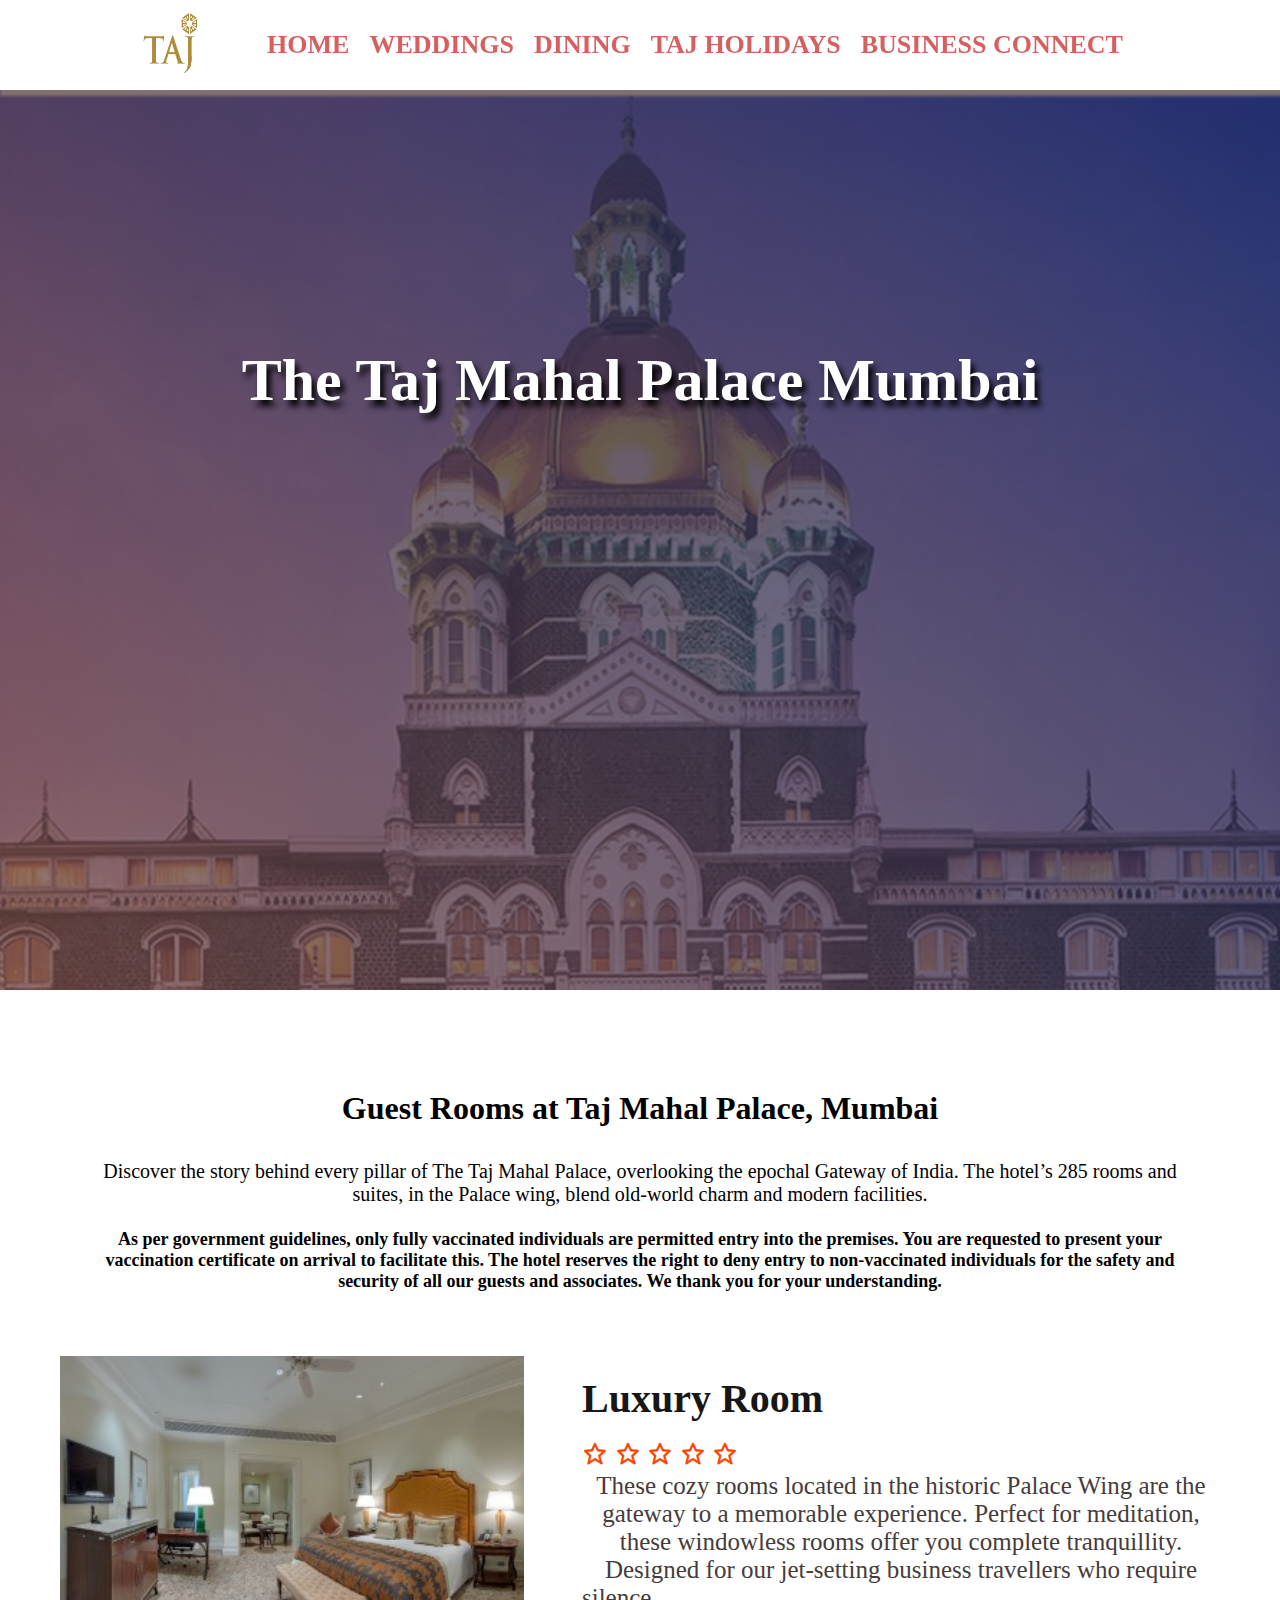
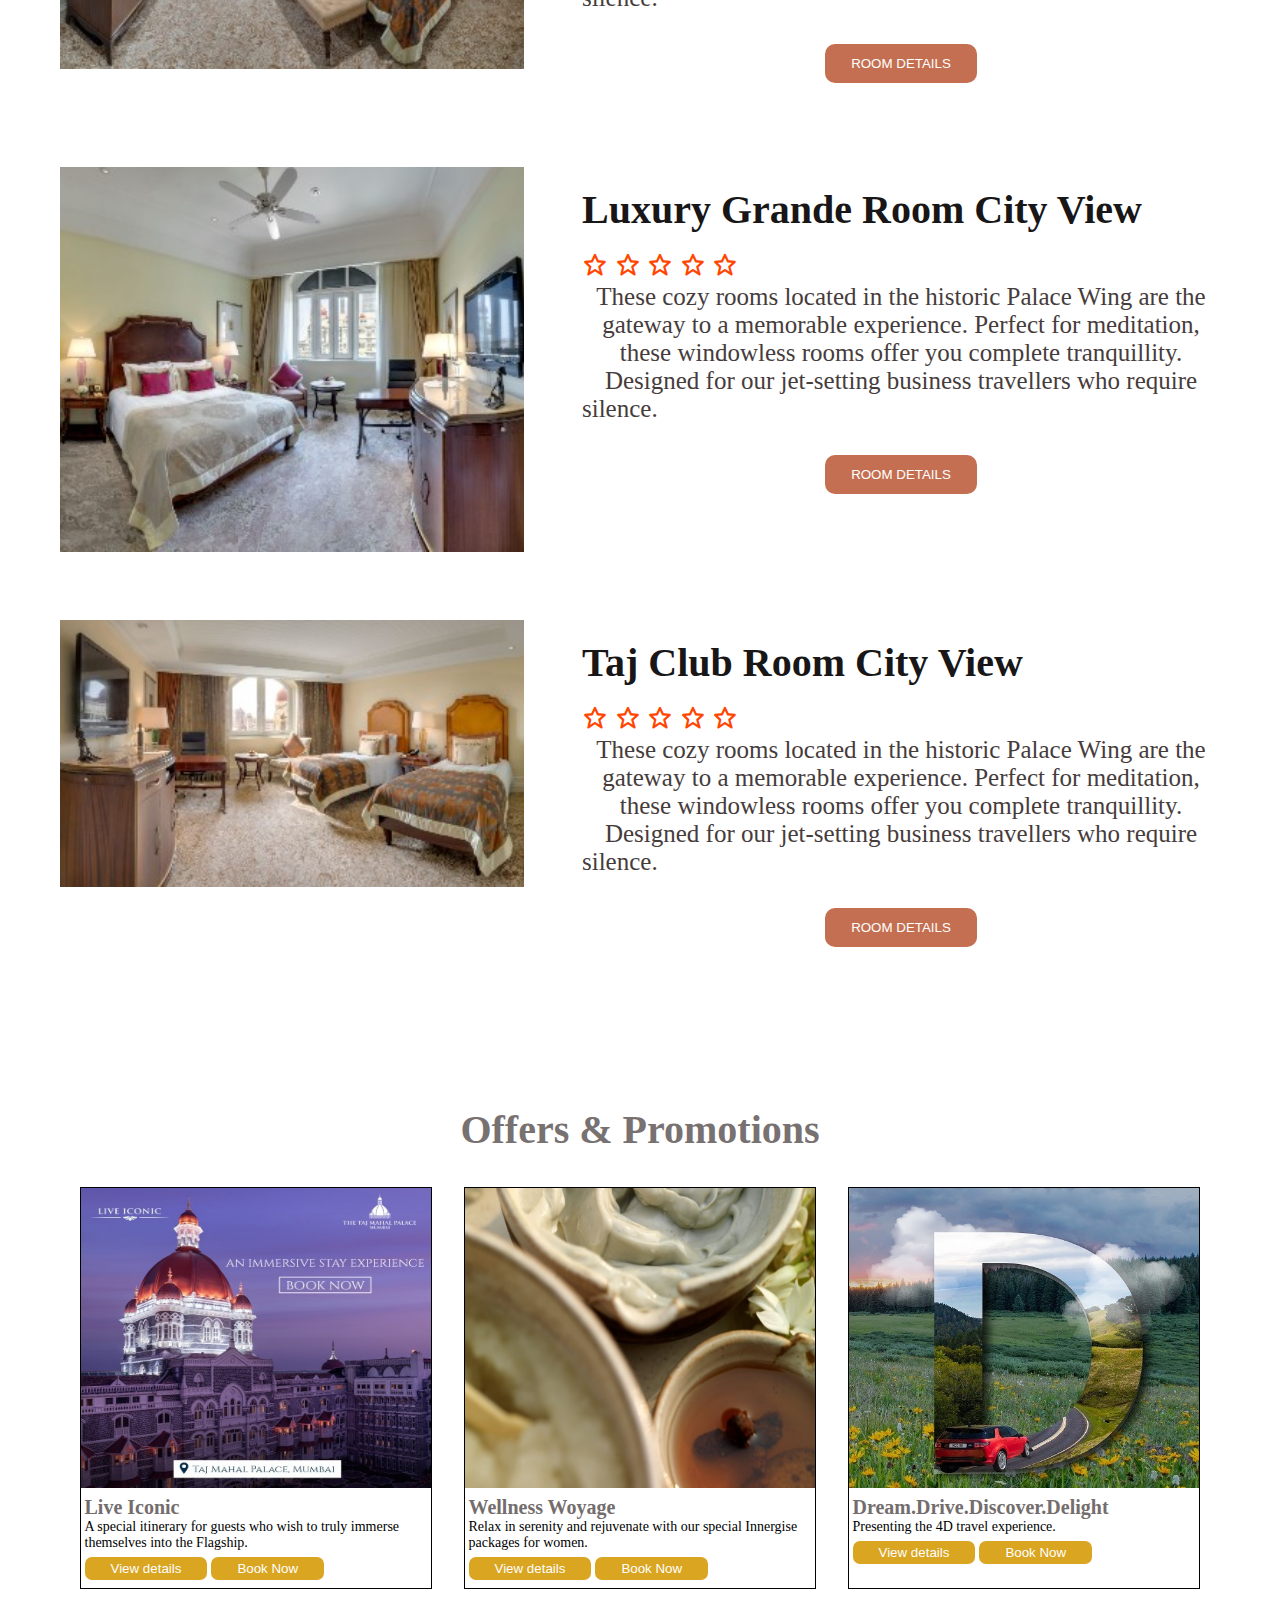
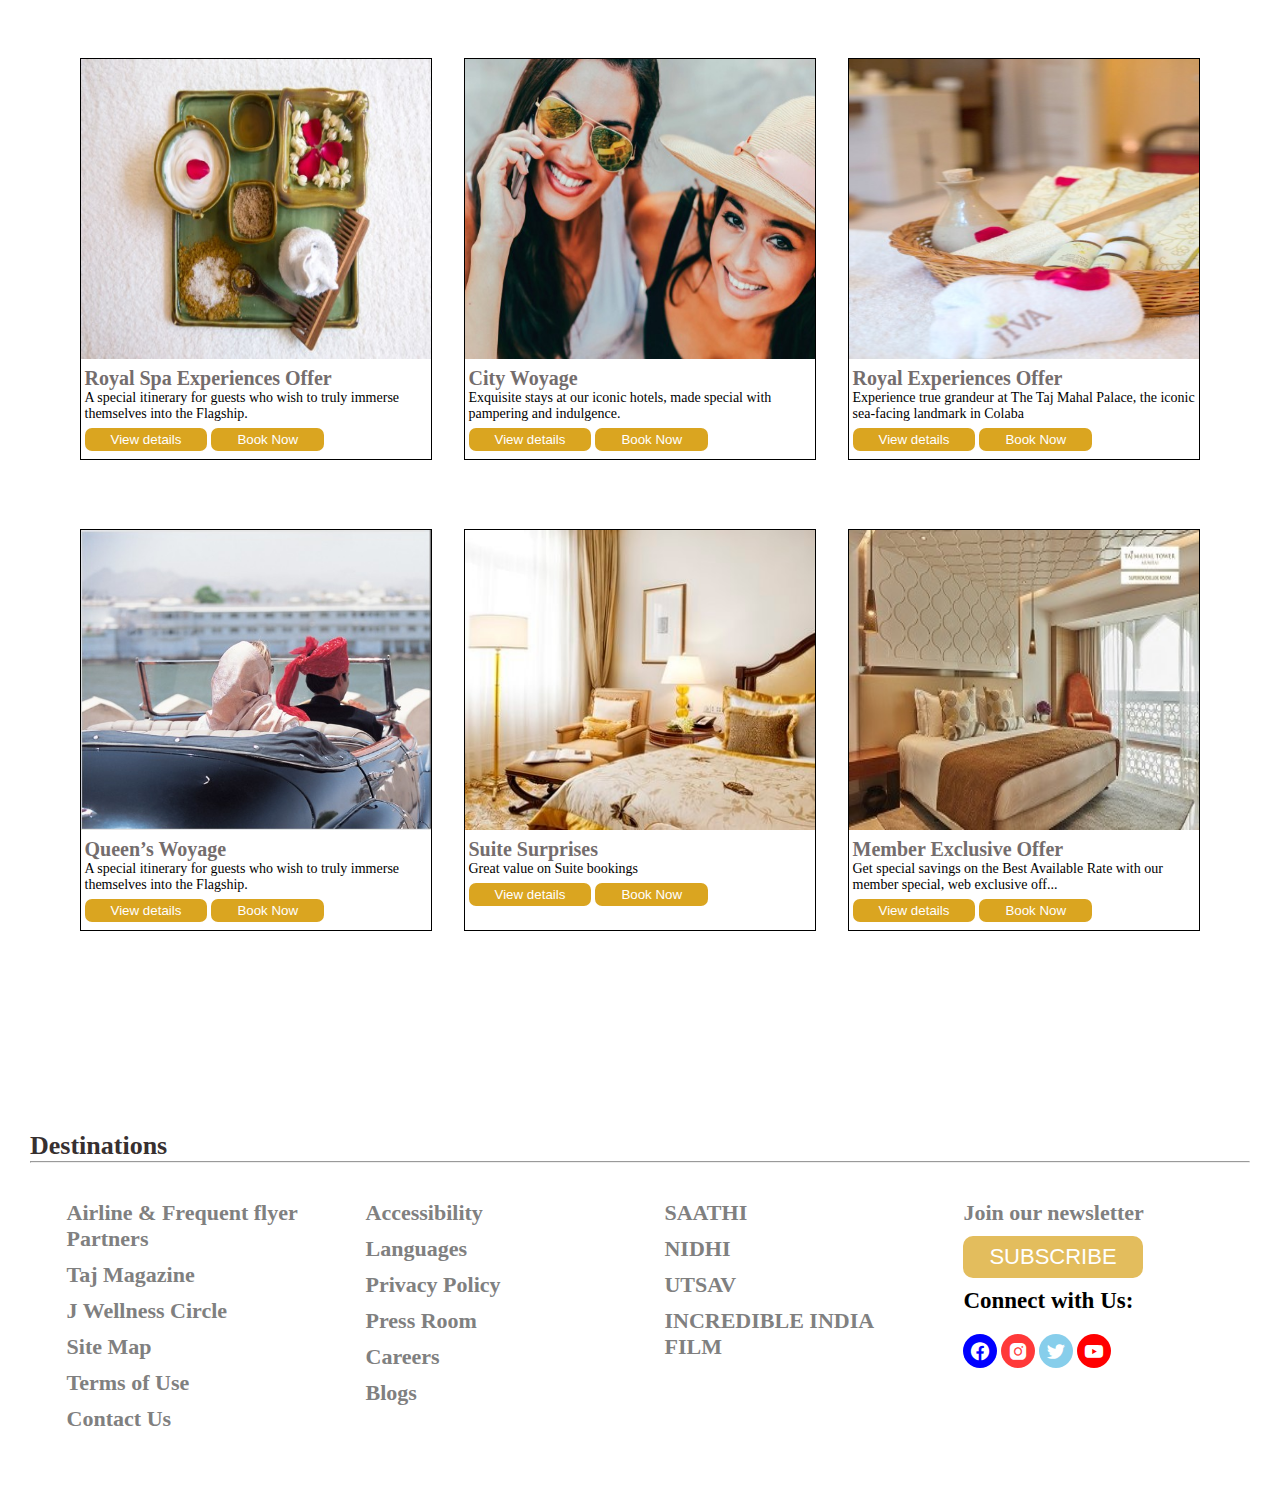
<file: index.html>
<!DOCTYPE html>
<html lang="en">
  <head>
    <meta charset="UTF-8" />
    <meta http-equiv="X-UA-Compatible" content="IE=edge" />
    <meta name="viewport" content="width=device-width, initial-scale=1.0" />
    <title>Mohit Chawla</title>
    <link rel="stylesheet" href="./index.css" />
    <!-- <link rel="stylesheet" href="./media.css" /> -->
    <link rel="stylesheet" href="./media1.css" />
    <link
      href="https://unpkg.com/boxicons@2.1.4/css/boxicons.min.css"
      rel="stylesheet"
    />
  </head>
  <body>
    <div class="navbar">
      <div class="img">
        <img src="./image/logo.png" alt="" />
      </div>
      <ul>
        <li><a href="/">HOME</a></li>
        <li><a href="./wedding.html">WEDDINGS</a></li>
        <li><a href="./divin.html">DINING</a></li>
        <li><a href="./giftcard.html">TAJ HOLIDAYS</a></li>
        <li><a href="./businessconnect.html">BUSINESS CONNECT</a></li>
      </ul>
    </div>

    <!-- container-start  -->
    <div class="container">
      <h2 class="h2">The Taj Mahal Palace Mumbai</h2>
    </div>
    <!-- container end -->
    <!-- text-fast -->

    <div class="text-text">
      <h2>Guest Rooms at Taj Mahal Palace, Mumbai</h2>
      <p>
        Discover the story behind every pillar of The Taj Mahal Palace,
        overlooking the epochal Gateway of India. The hotel’s 285 rooms and
        suites, in the Palace wing, blend old-world charm and modern facilities.
      </p>
      <b
        >As per government guidelines, only fully vaccinated individuals are
        permitted entry into the premises. You are requested to present your
        vaccination certificate on arrival to facilitate this. The hotel
        reserves the right to deny entry to non-vaccinated individuals for the
        safety and security of all our guests and associates. We thank you for
        your understanding.</b
      >
    </div>

    <!-- text end -->
    <!-- room detailes -->
    <div class="list-container">
      <div class="col-left">
        <div class="house-img">
          <img src="./image/housed1.png" alt="" />
        </div>
      </div>
      <div class="col-middle">
        <h2>Luxury Room</h2>
        <i class="bx bx-star"></i>
        <i class="bx bx-star"></i>
        <i class="bx bx-star"></i>
        <i class="bx bx-star"></i>
        <i class="bx bx-star"></i>

        <p>
          These cozy rooms located in the historic Palace Wing are the gateway
          to a memorable experience. Perfect for meditation, these windowless
          rooms offer you complete tranquillity. Designed for our jet-setting
          business travellers who require silence.
        </p>
        <div class="btn-white">
          <button>ROOM DETAILS</button>
        </div>
      </div>
    </div>
    <div class="list-container">
      <div class="col-left">
        <div class="house-img">
          <img src="./image/housed2.png" alt="" />
        </div>
      </div>
      <div class="col-middle">
        <h2>Luxury Grande Room City View</h2>
        <i class="bx bx-star"></i>
        <i class="bx bx-star"></i>
        <i class="bx bx-star"></i>
        <i class="bx bx-star"></i>
        <i class="bx bx-star"></i>

        <p>
          These cozy rooms located in the historic Palace Wing are the gateway
          to a memorable experience. Perfect for meditation, these windowless
          rooms offer you complete tranquillity. Designed for our jet-setting
          business travellers who require silence.
        </p>
        <div class="btn-white">
          <button>ROOM DETAILS</button>
        </div>
      </div>
    </div>
    <div class="list-container">
      <div class="col-left">
        <div class="house-img">
          <img src="./image/housed3.png" alt="" />
        </div>
      </div>
      <div class="col-middle">
        <h2>Taj Club Room City View</h2>
        <i class="bx bx-star"></i>
        <i class="bx bx-star"></i>
        <i class="bx bx-star"></i>
        <i class="bx bx-star"></i>
        <i class="bx bx-star"></i>

        <p>
          These cozy rooms located in the historic Palace Wing are the gateway
          to a memorable experience. Perfect for meditation, these windowless
          rooms offer you complete tranquillity. Designed for our jet-setting
          business travellers who require silence.
        </p>
        <div class="btn-white">
          <button>ROOM DETAILS</button>
        </div>
      </div>
    </div>
    <!-- room details end -->
    <!-- offer start -->
    <div class="small-container">
      <h2>Offers & Promotions</h2>
      <div class="small-con-con">
        <div class="small-con-con-col-1">
          <img src="./image/add1.png" alt="" />
          <div class="offerr-text">
            <h3>Live Iconic</h3>
            <p>
              A special itinerary for guests who wish to truly immerse
              themselves into the Flagship.
            </p>
            <button>View details</button>
            <button>Book Now</button>
          </div>
        </div>
        <div class="small-con-con-col-1">
          <img src="./image/add2.png" alt="" />
          <div class="offerr-text">
            <h3>Wellness Woyage</h3>
            <p>
              Relax in serenity and rejuvenate with our special Innergise
              packages for women.
            </p>
            <button>View details</button>
            <button>Book Now</button>
          </div>
        </div>
        <div class="small-con-con-col-1">
          <img src="./image/add3.png" alt="" />
          <div class="offerr-text">
            <h3>Dream.Drive.Discover.Delight</h3>
            <p>Presenting the 4D travel experience.</p>
            <button>View details</button>
            <button>Book Now</button>
          </div>
        </div>
      </div>
      <div class="small-con-con">
        <div class="small-con-con-col-1">
          <img src="./image/add4.png" alt="" />
          <div class="offerr-text">
            <h3>Royal Spa Experiences Offer</h3>
            <p>
              A special itinerary for guests who wish to truly immerse
              themselves into the Flagship.
            </p>
            <button>View details</button>
            <button>Book Now</button>
          </div>
        </div>
        <div class="small-con-con-col-1">
          <img src="./image/add5.png" alt="" />
          <div class="offerr-text">
            <h3>City Woyage</h3>
            <p>
              Exquisite stays at our iconic hotels, made special with pampering
              and indulgence.
            </p>
            <button>View details</button>
            <button>Book Now</button>
          </div>
        </div>
        <div class="small-con-con-col-1">
          <img src="./image/add6.png" alt="" />
          <div class="offerr-text">
            <h3>Royal Experiences Offer</h3>
            <p>
              Experience true grandeur at The Taj Mahal Palace, the iconic
              sea-facing landmark in Colaba
            </p>
            <button>View details</button>
            <button>Book Now</button>
          </div>
        </div>
      </div>
      <div class="small-con-con">
        <div class="small-con-con-col-1">
          <img src="./image/add7.png" alt="" />
          <div class="offerr-text">
            <h3>Queen’s Woyage</h3>
            <p>
              A special itinerary for guests who wish to truly immerse
              themselves into the Flagship.
            </p>
            <button>View details</button>
            <button>Book Now</button>
          </div>
        </div>
        <div class="small-con-con-col-1">
          <img src="./image/add8.png" alt="" />
          <div class="offerr-text">
            <h3>Suite Surprises</h3>
            <p>Great value on Suite bookings</p>
            <button>View details</button>
            <button>Book Now</button>
          </div>
        </div>
        <div class="small-con-con-col-1">
          <img src="./image/add9.png" alt="" />
          <div class="offerr-text">
            <h3>Member Exclusive Offer</h3>
            <p>
              Get special savings on the Best Available Rate with our member
              special, web exclusive off...
            </p>
            <button>View details</button>
            <button>Book Now</button>
          </div>
        </div>
      </div>
    </div>
    <!-- offer end -->
    <div class="piyush">
      <h2>Destinations</h2>
      <hr />
      <div class="footer">
        <div class="footer-col-1">
          <h3>Airline & Frequent flyer Partners</h3>
          <h3>Taj Magazine</h3>
          <h3>J Wellness Circle</h3>
          <h3>Site Map</h3>
          <h3>Terms of Use</h3>
          <h3>Contact Us</h3>
        </div>
        <div class="footer-col-1">
          <h3>Accessibility</h3>
          <h3>Languages</h3>
          <h3>Privacy Policy</h3>
          <h3>Press Room</h3>
          <h3>Careers</h3>
          <h3>Blogs</h3>
        </div>
        <div class="footer-col-1">
          <h3>SAATHI</h3>
          <h3>NIDHI</h3>
          <h3>UTSAV</h3>
          <h3>INCREDIBLE INDIA FILM</h3>
        </div>
        <div class="footer-col-1">
          <h3>Join our newsletter</h3>
          <button>SUBSCRIBE</button>
          <h4>Connect with Us:</h4>
          <div class="link-icon">
            <i class="bx bxl-facebook-circle fa"></i>
            <i class="bx bxl-instagram-alt inst"></i>
            <i class="bx bxl-twitter tel"></i>
            <i class="bx bxl-youtube you"></i>
          </div>
        </div>
      </div>
    </div>
  </body>
</html>
</file>
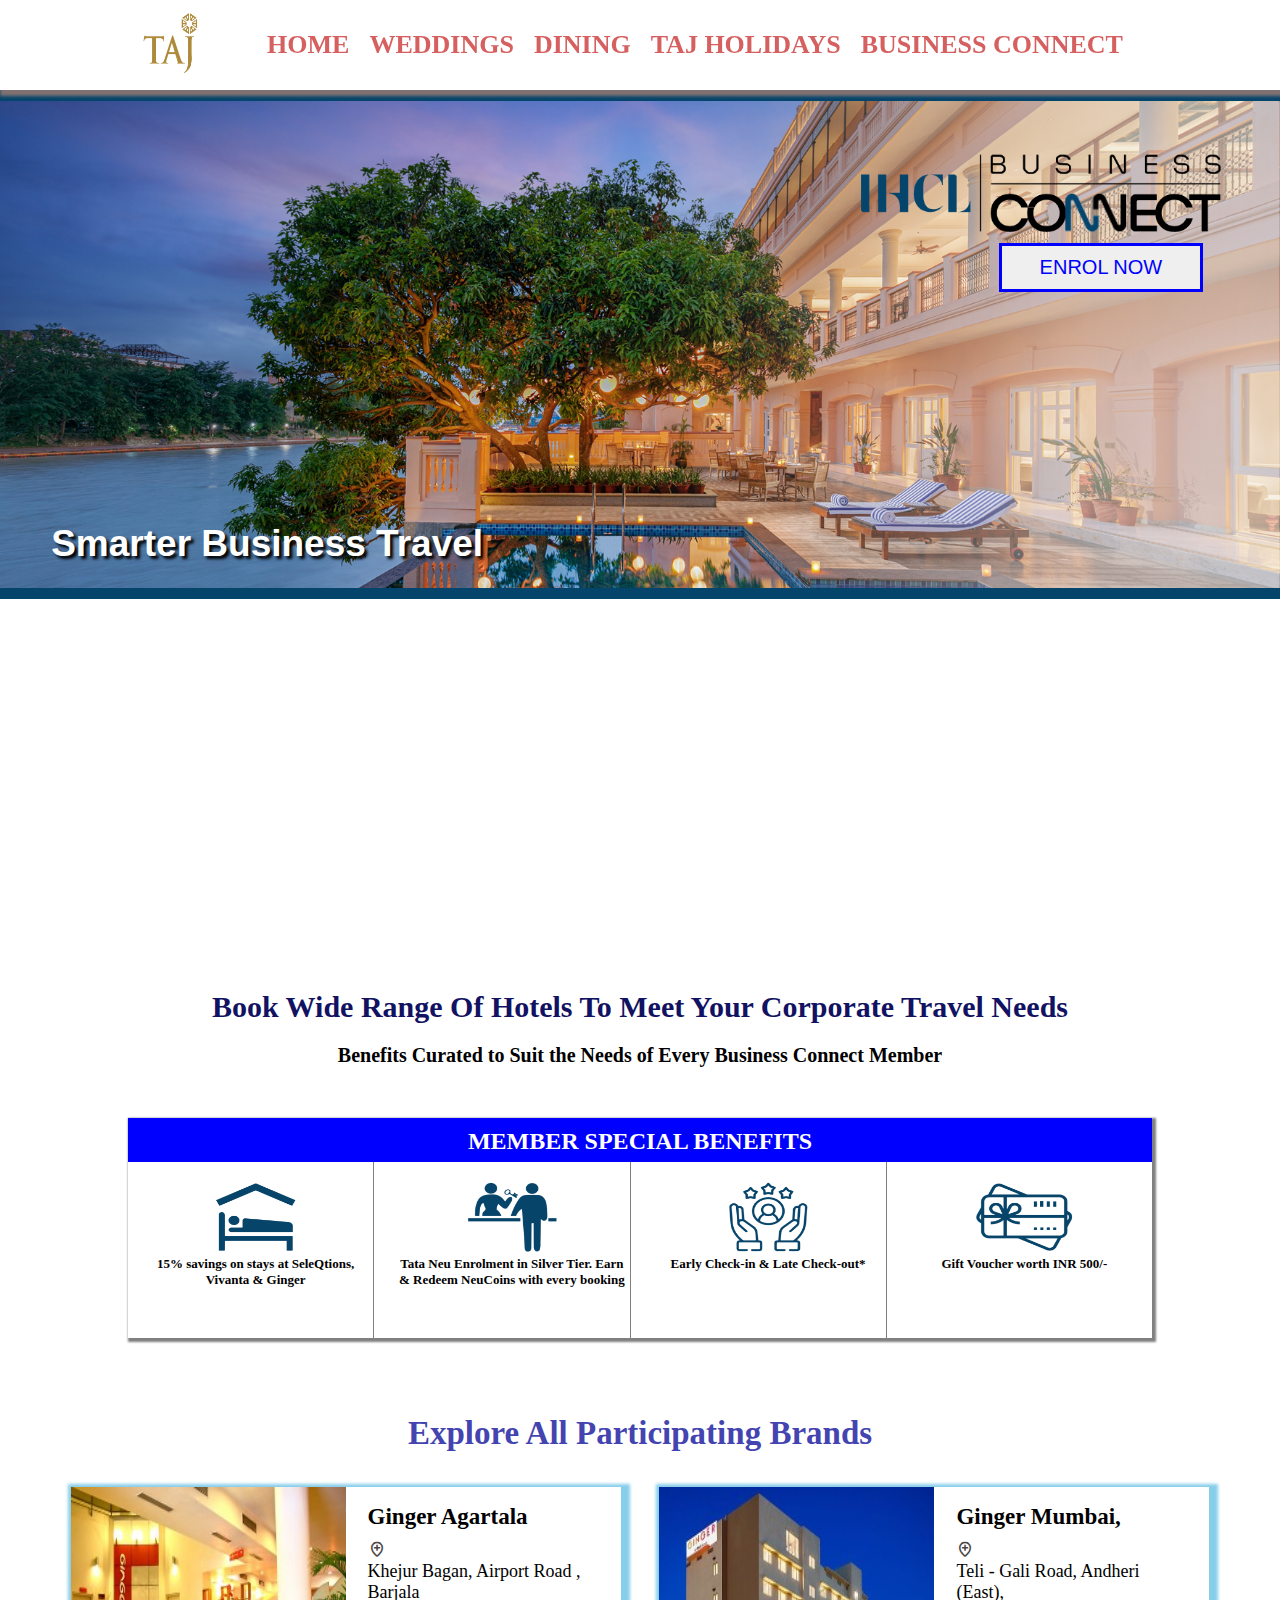
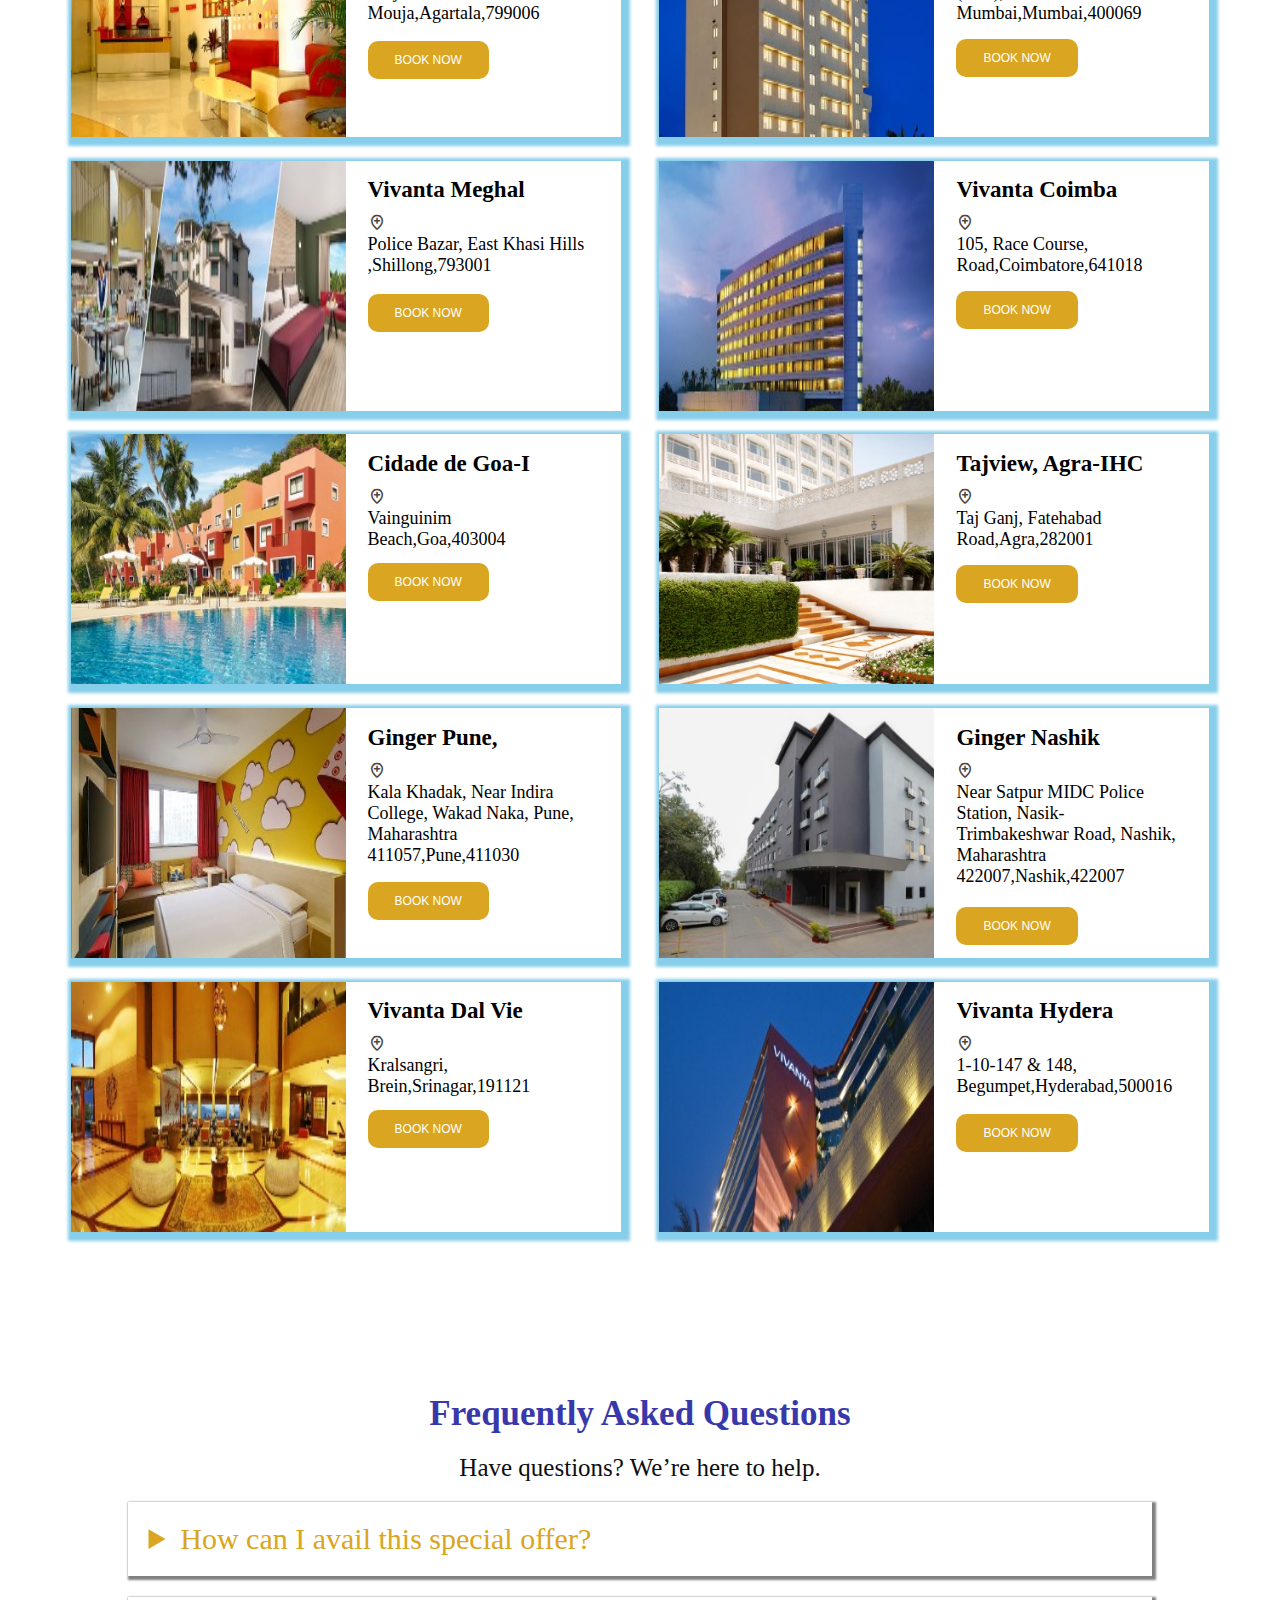
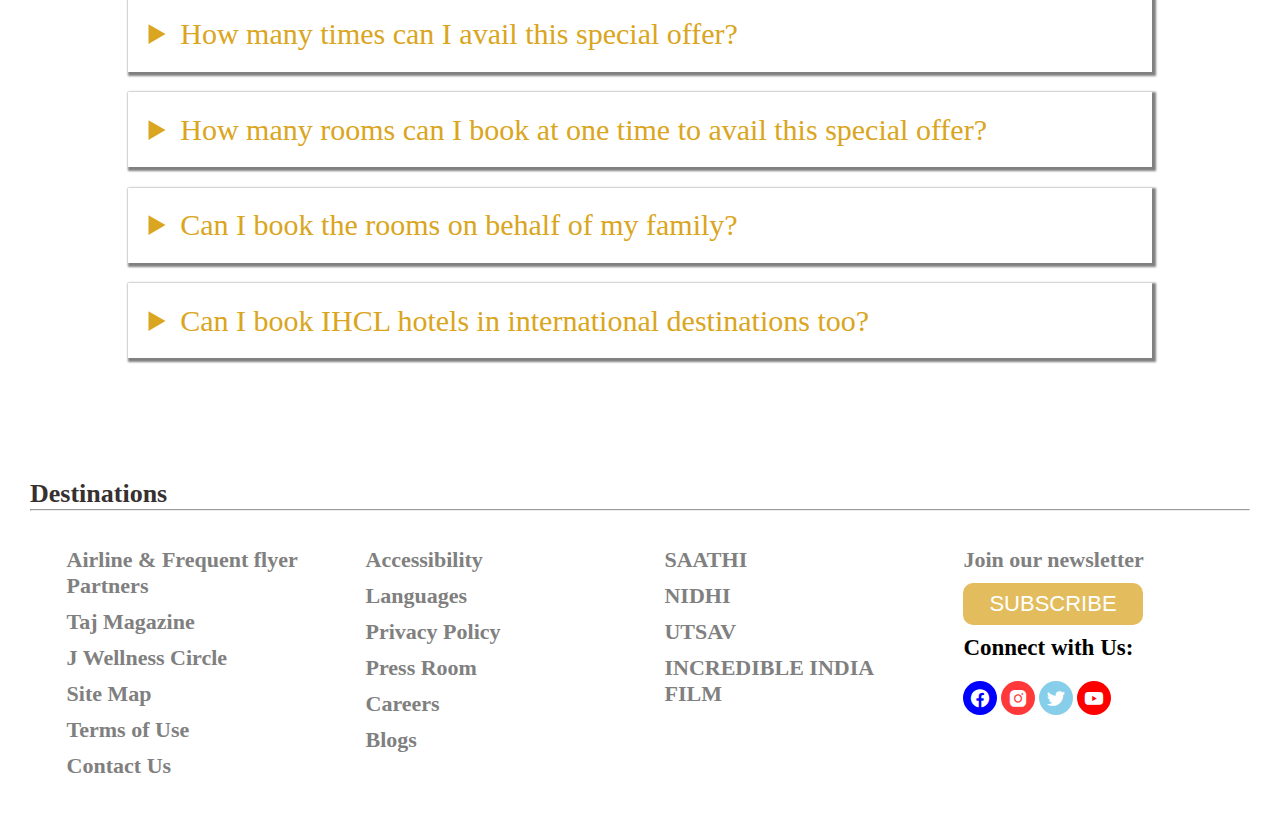
<file: businessconnect.html>
<!DOCTYPE html>
<html lang="en">
  <head>
    <meta charset="UTF-8" />
    <meta http-equiv="X-UA-Compatible" content="IE=edge" />
    <meta name="viewport" content="width=device-width, initial-scale=1.0" />
    <title>Mohit Chawla</title>
    <link rel="stylesheet" href="./index.css" />
    <link rel="stylesheet" href="./media1.css" />
    <link
      href="https://unpkg.com/boxicons@2.1.4/css/boxicons.min.css"
      rel="stylesheet"
    />
  </head>
  <body>
    <div class="navbar">
      <div class="img">
        <img src="./image/logo.png" alt="" />
      </div>
      <ul>
        <li><a href="/">HOME</a></li>
        <li><a href="./wedding.html">WEDDINGS</a></li>
        <li><a href="./divin.html">DINING</a></li>
        <li><a href="./giftcard.html">TAJ HOLIDAYS</a></li>
        <li><a href="./businessconnect.html">BUSINESS CONNECT</a></li>
      </ul>
    </div>

    <!-- business-container-start  -->
    <div class="business-container">
      <div class="bussines-button">
        <button>ENROL NOW</button>
      </div>
      <div class="bussiness-text">
        <h3>Smarter Business Travel</h3>
      </div>
    </div>
    <!-- business-container end -->
    <!-- book wide area start -->
    <div class="bookwide-text">
      <h3>book wide range of hotels to meet your corporate travel needs</h3>
      <p>Benefits Curated to Suit the Needs of Every Business Connect Member</p>
      <div class="member-special">
        <div class="row-1">
          <h2>MEMBER SPECIAL BENEFITS</h2>
        </div>
        <div class="row-2">
          <div class="ms-col-1">
            <img src="./image/sleeping.png" />
            <p>15% savings on stays at SeleQtions, Vivanta & Ginger</p>
          </div>
          <div class="ms-col-1">
            <img src="./image/play.png" alt="" />
            <p>
              Tata Neu Enrolment in Silver Tier. Earn & Redeem NeuCoins with
              every booking
            </p>
          </div>
          <div class="ms-col-1">
            <img src="./image/lic.png" alt="" />
            <p>Early Check-in & Late Check-out*</p>
          </div>
          <div class="ms-col-4">
            <img src="./image/vaoucher.png" alt="" />
            <p>Gift Voucher worth INR 500/-</p>
          </div>
        </div>
      </div>
    </div>
    <!-- book wide area end -->
    <!-- Explore All Participating Brands start -->
    <div class="eap">
      <h3>Explore All Participating Brands</h3>
      <div class="eap-container">
        <div class="eap-container-col-1">
          <img src="./image/ea.png" alt="" />
          <div class="eap-text">
            <h4>Ginger Agartala</h4>
            <i class="bx bx-location-plus"></i>
            <p>
              Khejur Bagan, Airport Road , <br />
              Barjala <br />
              Mouja,Agartala,799006
            </p>
            <button>BOOK NOW</button>
          </div>
        </div>
        <div class="eap-container-col-2">
          <img src="./image/ea2.png" alt="" />
          <div class="eap-text">
            <h4>Ginger Mumbai,</h4>
            <i class="bx bx-location-plus"></i>
            <p>
              Teli - Gali Road, Andheri <br />
              (East), <br />
              Mumbai,Mumbai,400069
            </p>
            <button>BOOK NOW</button>
          </div>
        </div>
        <div class="eap-container-col-3">
          <img src="./image/ea3.png" alt="" />
          <div class="eap-text">
            <h4>Vivanta Meghal</h4>
            <i class="bx bx-location-plus"></i>
            <p>
              Police Bazar, East Khasi Hills <br />
              ,Shillong,793001<br />
            </p>
            <button>BOOK NOW</button>
          </div>
        </div>
        <div class="eap-container-col-4">
          <img src="./image/ea4.png" alt="" />
          <div class="eap-text">
            <h4>Vivanta Coimba</h4>
            <i class="bx bx-location-plus"></i>
            <p>
              105, Race Course, <br />
              <!-- Barjala <br /> -->
              Road,Coimbatore,641018
            </p>
            <button>BOOK NOW</button>
          </div>
        </div>
        <div class="eap-container-col-5">
          <img src="./image/ea5.png" alt="" />
          <div class="eap-text">
            <h4>Cidade de Goa-I</h4>
            <i class="bx bx-location-plus"></i>
            <p>
              Vainguinim <br />
              Beach,Goa,403004
            </p>
            <button>BOOK NOW</button>
          </div>
        </div>
        <div class="eap-container-col-6">
          <img src="./image/ea6.png" alt="" />
          <div class="eap-text">
            <h4>Tajview, Agra-IHC</h4>
            <i class="bx bx-location-plus"></i>
            <p>
              Taj Ganj, Fatehabad <br />
              <!-- Barjala <br /> -->
              Road,Agra,282001
            </p>
            <button>BOOK NOW</button>
          </div>
        </div>
        <div class="eap-container-col-7">
          <img src="./image/ea7.png" alt="" />
          <div class="eap-text">
            <h4>Ginger Pune,</h4>
            <i class="bx bx-location-plus"></i>
            <p>
              Kala Khadak, Near Indira <br />
              College, Wakad Naka, Pune,<br />
              Maharashtra <br />
              411057,Pune,411030
            </p>
            <button>BOOK NOW</button>
          </div>
        </div>
        <div class="eap-container-col-8">
          <img src="./image/ea8.png" alt="" />
          <div class="eap-text">
            <h4>Ginger Nashik</h4>
            <i class="bx bx-location-plus"></i>
            <p>
              Near Satpur MIDC Police <br />
              Station, Nasik- <br />Trimbakeshwar Road, Nashik,<br />
              Maharashtra 422007,Nashik,422007
            </p>
            <button>BOOK NOW</button>
          </div>
        </div>
        <div class="eap-container-col-9">
          <img src="./image/ea9.png" alt="" />
          <div class="eap-text">
            <h4>Vivanta Dal Vie</h4>
            <i class="bx bx-location-plus"></i>
            <p>
              Kralsangri,<br />
              Brein,Srinagar,191121
            </p>
            <button>BOOK NOW</button>
          </div>
        </div>
        <div class="eap-container-col-10">
          <img src="./image/ea10.png" alt="" />
          <div class="eap-text">
            <h4>Vivanta Hydera</h4>
            <i class="bx bx-location-plus"></i>
            <p>
              1-10-147 & 148,<br />
              Begumpet,Hyderabad,500016
            </p>
            <button>BOOK NOW</button>
          </div>
        </div>
      </div>
    </div>
    <!-- Explore All Participating Brands end -->
    <!-- Frequently Asked Questions start -->
    <div class="fap">
      <h3>Frequently Asked Questions</h3>
      <p>Have questions? We’re here to help.</p>
      <div class="fap-container">
        <details>
          <summary>How can I avail this special offer?</summary>
          <h5>
            You can make your bookings directly online to avail of the special
            offer on www.tajhotels.com/en-in/business-connect/ Alternatively,
            you can also write to corporate.reservations@ihcltata.com or call on
            +91 22 60001000 for Vivanta and SeleQtions hotels and
            reservations@gingerhotels.com or call on 1860-266-3333 for Ginger
            hotels. Please include/mention your membership number to avail of
            this offer.
          </h5>
        </details>
        <details>
          <summary>How many times can I avail this special offer?</summary>
          <h5>
            There is no restriction on the number of times you make a booking.
            Book as many times as possible. However, rooms are subject to
            availability at the time of booking and there is limited inventory
            allocated under this offer at individual hotels.
          </h5>
        </details>
        <details>
          <summary>
            How many rooms can I book at one time to avail this special offer?
          </summary>
          <h5>
            You can book up to 3 rooms. Kindly note that you need to be staying
            at the hotel for the special rates to be applicable.
          </h5>
        </details>
        <details>
          <summary>Can I book the rooms on behalf of my family?</summary>
          <h5>
            You can book a maximum of 3 rooms for yourself and your family per
            hotel. You are required to accompany your family as a part of this
            booking. Rooms are subject to availability at the time of booking.
          </h5>
        </details>
        <details>
          <summary>
            Can I book IHCL hotels in international destinations too?
          </summary>
          <h5>
            No, this offer is valid for SeleQtions, Vivanta & Ginger hotels in
            India only.
          </h5>
        </details>
      </div>
    </div>
    <!-- Frequently Asked Questions ends -->

    <div class="piyush">
      <h2>Destinations</h2>
      <hr />
      <div class="footer">
        <div class="footer-col-1">
          <h3>Airline & Frequent flyer Partners</h3>
          <h3>Taj Magazine</h3>
          <h3>J Wellness Circle</h3>
          <h3>Site Map</h3>
          <h3>Terms of Use</h3>
          <h3>Contact Us</h3>
        </div>
        <div class="footer-col-1">
          <h3>Accessibility</h3>
          <h3>Languages</h3>
          <h3>Privacy Policy</h3>
          <h3>Press Room</h3>
          <h3>Careers</h3>
          <h3>Blogs</h3>
        </div>
        <div class="footer-col-1">
          <h3>SAATHI</h3>
          <h3>NIDHI</h3>
          <h3>UTSAV</h3>
          <h3>INCREDIBLE INDIA FILM</h3>
        </div>
        <div class="footer-col-1">
          <h3>Join our newsletter</h3>
          <button>SUBSCRIBE</button>
          <h4>Connect with Us:</h4>
          <div class="link-icon">
            <i class="bx bxl-facebook-circle fa"></i>
            <i class="bx bxl-instagram-alt inst"></i>
            <i class="bx bxl-twitter tel"></i>
            <i class="bx bxl-youtube you"></i>
          </div>
        </div>
      </div>
    </div>
  </body>
</html>
</file>
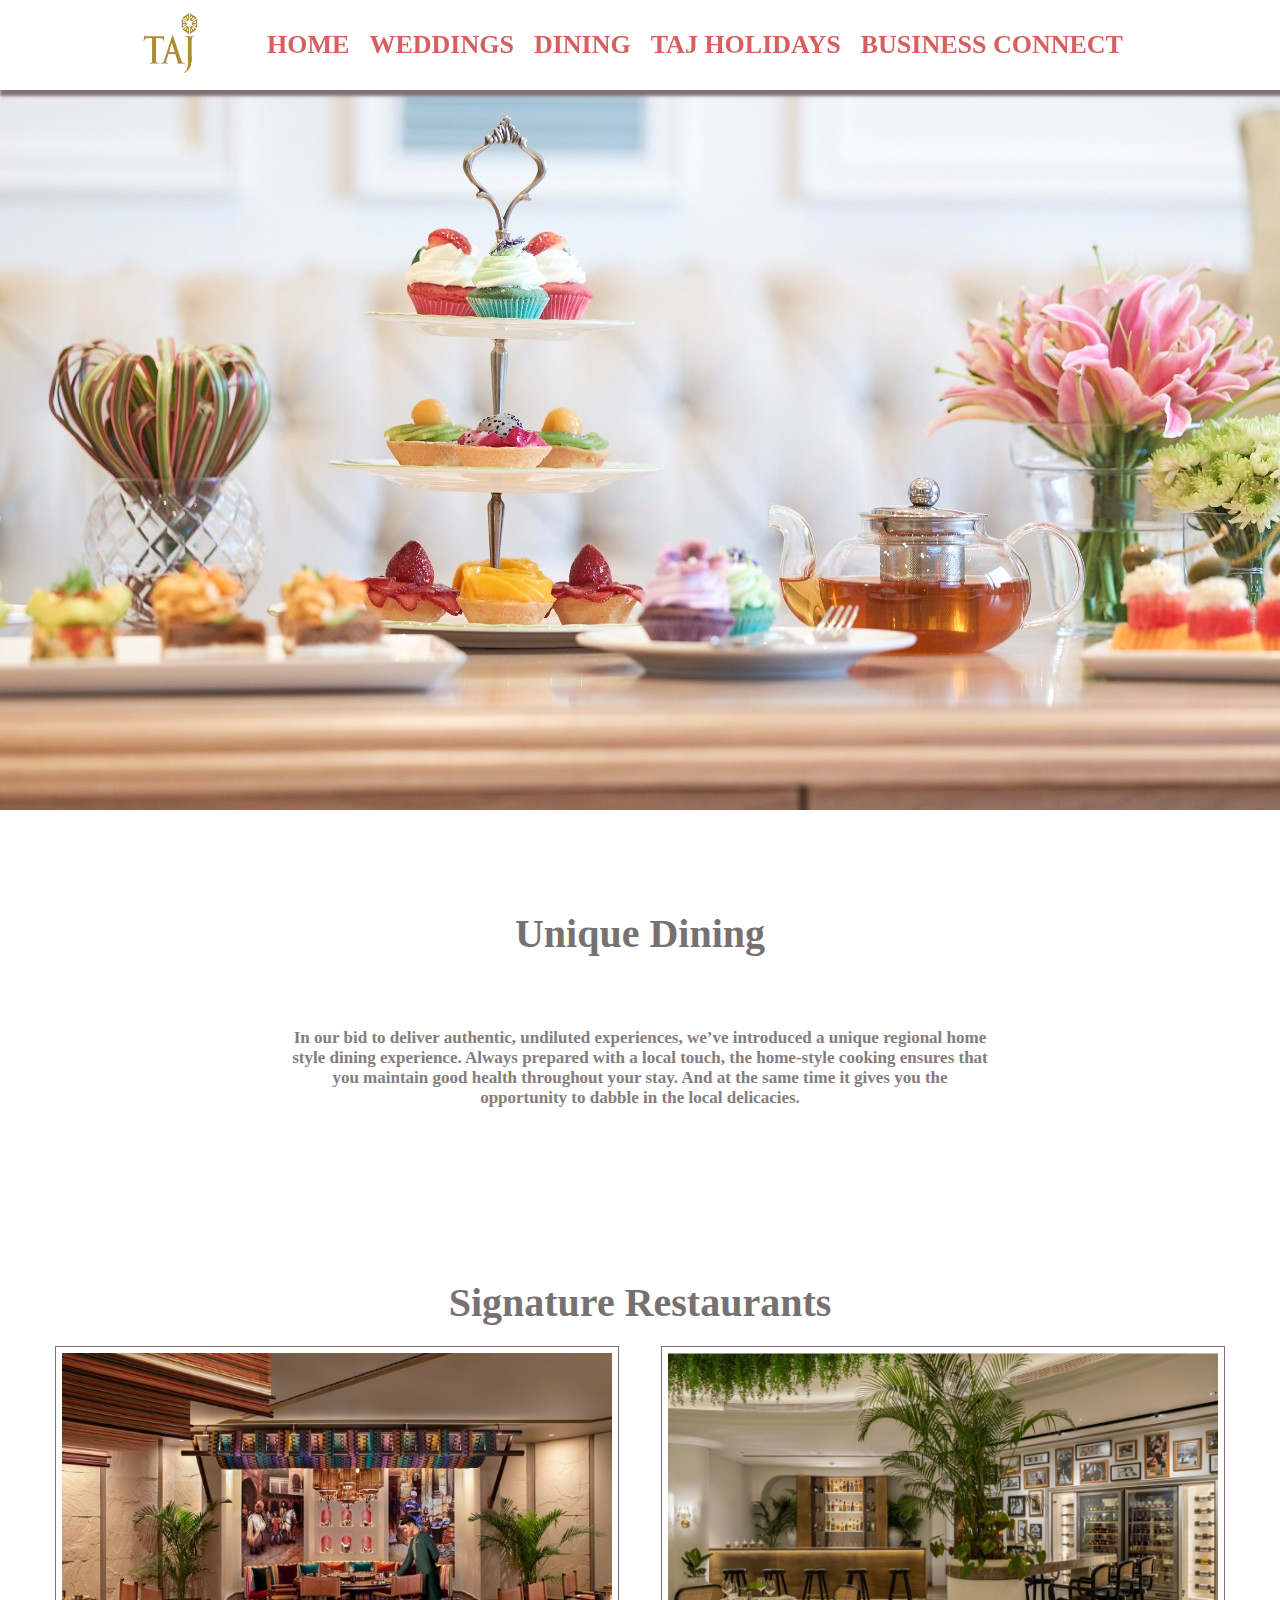
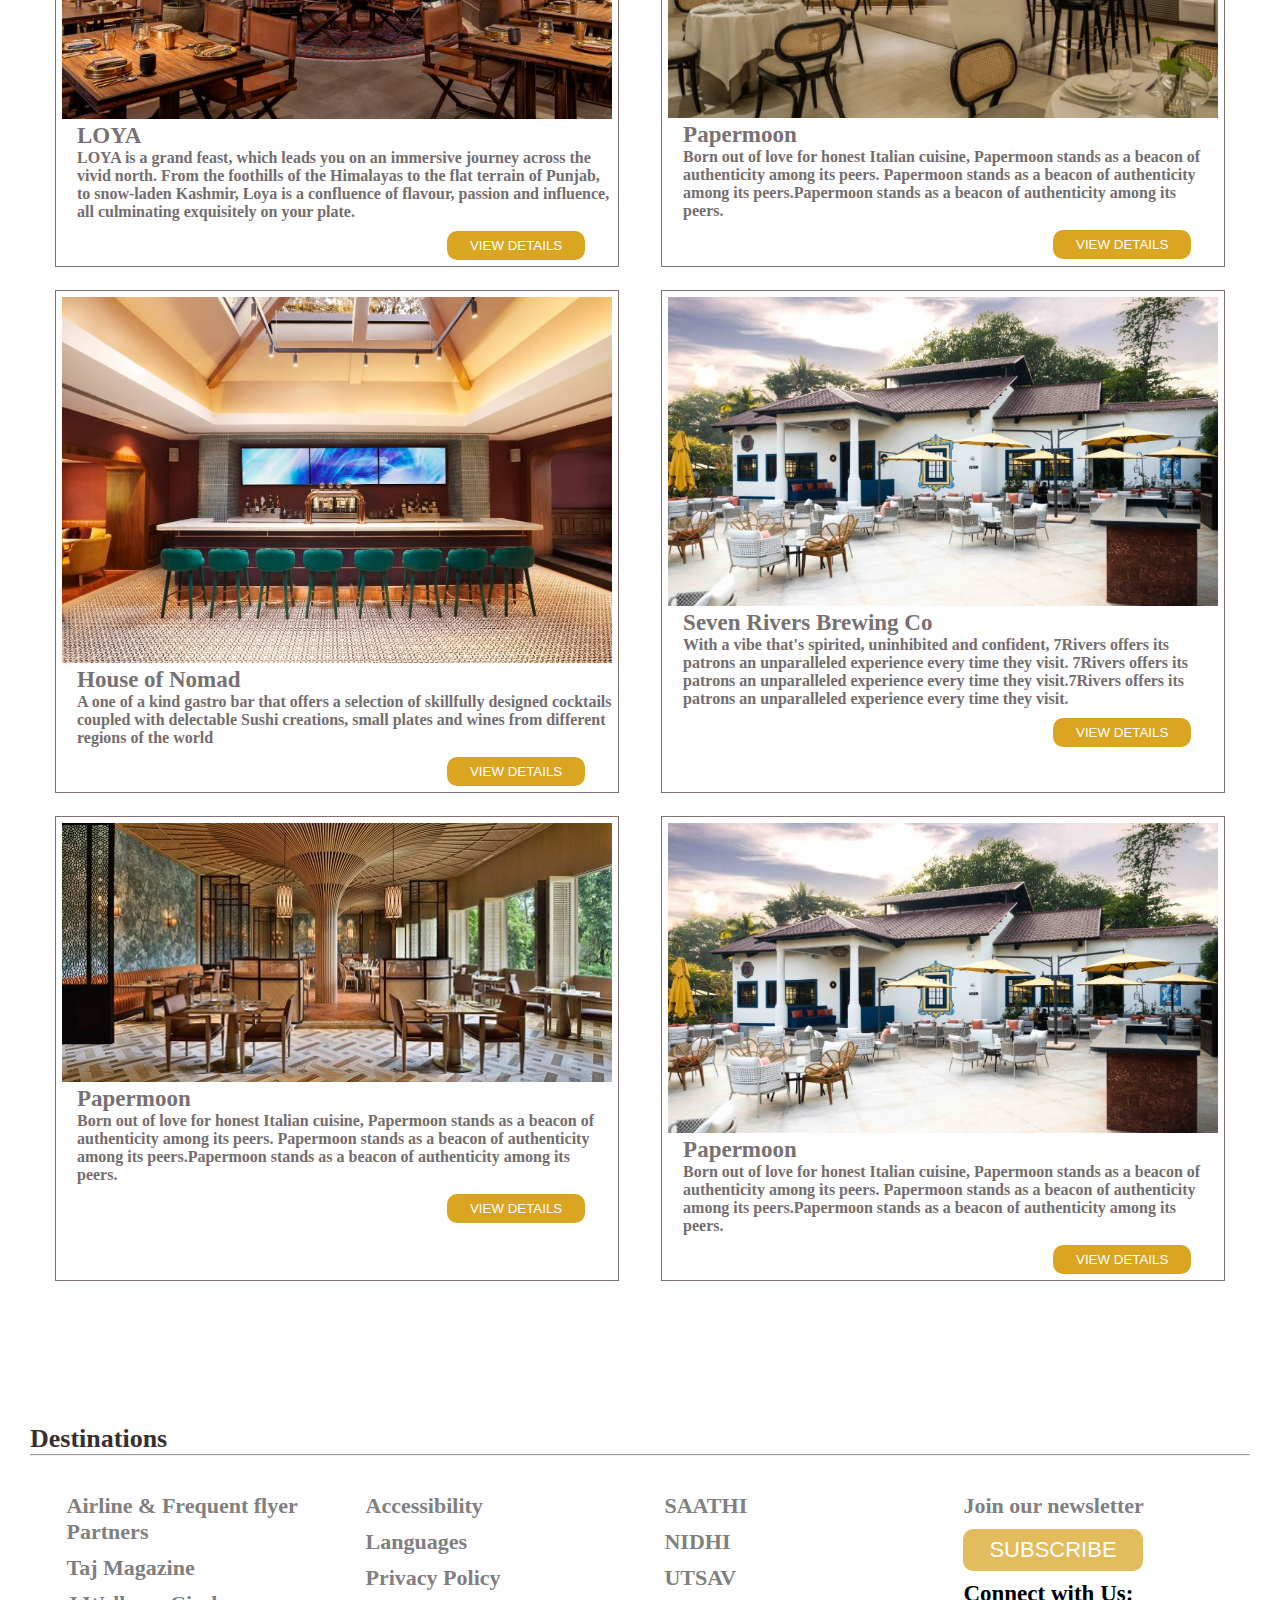
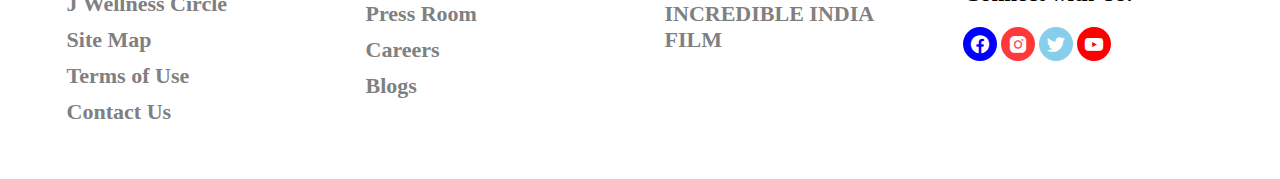
<file: divin.html>
<!DOCTYPE html>
<html lang="en">
  <head>
    <meta charset="UTF-8" />
    <meta http-equiv="X-UA-Compatible" content="IE=edge" />
    <meta name="viewport" content="width=device-width, initial-scale=1.0" />
    <title>Mohit Chawla</title>
    <link rel="stylesheet" href="./index.css" />
    <link rel="stylesheet" href="./media1.css" />
    <link
      href="https://unpkg.com/boxicons@2.1.4/css/boxicons.min.css"
      rel="stylesheet"
    />
  </head>
  <body>
    <div class="navbar">
      <div class="img">
        <img src="./image/logo.png" alt="" />
      </div>
      <ul>
        <li><a href="/">HOME</a></li>
        <li><a href="./wedding.html">WEDDINGS</a></li>
        <li><a href="./divin.html">DINING</a></li>
        <li><a href="./giftcard.html">TAJ HOLIDAYS</a></li>
        <li><a href="./businessconnect.html">BUSINESS CONNECT</a></li>
      </ul>
    </div>

    <!-- dining-start  -->
    <div class="dining-container"></div>
    <!-- dining-end -->
    <!-- Unique Dining start -->
    <div class="ud-container">
      <h2>Unique Dining</h2>
      <div class="ud-con-text">
        <p>
          In our bid to deliver authentic, undiluted experiences, we’ve
          introduced a unique regional home style dining experience. Always
          prepared with a local touch, the home-style cooking ensures that you
          maintain good health throughout your stay. And at the same time it
          gives you the opportunity to dabble in the local delicacies.
        </p>
      </div>
    </div>
    <!--Unique Dining end  -->
    <!--Signature Restaurants  start -->
    <div class="Signature-Restaurants">
      <h2>Signature Restaurants</h2>
    </div>
    <div class="Signature-Restaurants-container">
      <div class="Sr-box">
        <img src="./image/sr1.png" alt="" />
        <h3>LOYA</h3>
        <h6>
          LOYA is a grand feast, which leads you on an immersive journey across
          the vivid north. From the foothills of the Himalayas to the flat
          terrain of Punjab, to snow-laden Kashmir, Loya is a confluence of
          flavour, passion and influence, all culminating exquisitely on your
          plate.
        </h6>
        <button>VIEW DETAILS</button>
      </div>
      <div class="Sr-box">
        <img src="./image/sr2.png" alt="" />
        <h3>Papermoon</h3>
        <h6>
          Born out of love for honest Italian cuisine, Papermoon stands as a
          beacon of authenticity among its peers. Papermoon stands as a beacon
          of authenticity among its peers.Papermoon stands as a beacon of
          authenticity among its peers.
        </h6>
        <button>VIEW DETAILS</button>
      </div>
      <div class="Sr-box">
        <img src="./image/sr3.png" alt="" />
        <h3>House of Nomad</h3>
        <h6>
          A one of a kind gastro bar that offers a selection of skillfully
          designed cocktails coupled with delectable Sushi creations, small
          plates and wines from different regions of the world
        </h6>
        <button>VIEW DETAILS</button>
      </div>
      <div class="Sr-box">
        <img src="./image/sr4.png" alt="" />
        <h3>Seven Rivers Brewing Co</h3>
        <h6>
          With a vibe that's spirited, uninhibited and confident, 7Rivers offers
          its patrons an unparalleled experience every time they visit. 7Rivers
          offers its patrons an unparalleled experience every time they
          visit.7Rivers offers its patrons an unparalleled experience every time
          they visit.
        </h6>
        <button>VIEW DETAILS</button>
      </div>
      <div class="Sr-box">
        <img src="./image/sr5.png" alt="" />
        <h3>Papermoon</h3>
        <h6>
          Born out of love for honest Italian cuisine, Papermoon stands as a
          beacon of authenticity among its peers. Papermoon stands as a beacon
          of authenticity among its peers.Papermoon stands as a beacon of
          authenticity among its peers.
        </h6>
        <button>VIEW DETAILS</button>
      </div>
      <div class="Sr-box">
        <img src="./image/sr4.png" alt="" />
        <h3>Papermoon</h3>
        <h6>
          Born out of love for honest Italian cuisine, Papermoon stands as a
          beacon of authenticity among its peers. Papermoon stands as a beacon
          of authenticity among its peers.Papermoon stands as a beacon of
          authenticity among its peers.
        </h6>
        <button>VIEW DETAILS</button>
      </div>
    </div>
    <!-- Signature Restaurants end -->

    <div class="piyush">
      <h2>Destinations</h2>
      <hr />
      <div class="footer">
        <div class="footer-col-1">
          <h3>Airline & Frequent flyer Partners</h3>
          <h3>Taj Magazine</h3>
          <h3>J Wellness Circle</h3>
          <h3>Site Map</h3>
          <h3>Terms of Use</h3>
          <h3>Contact Us</h3>
        </div>
        <div class="footer-col-1">
          <h3>Accessibility</h3>
          <h3>Languages</h3>
          <h3>Privacy Policy</h3>
          <h3>Press Room</h3>
          <h3>Careers</h3>
          <h3>Blogs</h3>
        </div>
        <div class="footer-col-1">
          <h3>SAATHI</h3>
          <h3>NIDHI</h3>
          <h3>UTSAV</h3>
          <h3>INCREDIBLE INDIA FILM</h3>
        </div>
        <div class="footer-col-1">
          <h3>Join our newsletter</h3>
          <button>SUBSCRIBE</button>
          <h4>Connect with Us:</h4>
          <div class="link-icon">
            <i class="bx bxl-facebook-circle fa"></i>
            <i class="bx bxl-instagram-alt inst"></i>
            <i class="bx bxl-twitter tel"></i>
            <i class="bx bxl-youtube you"></i>
          </div>
        </div>
      </div>
    </div>
  </body>
</html>
</file>
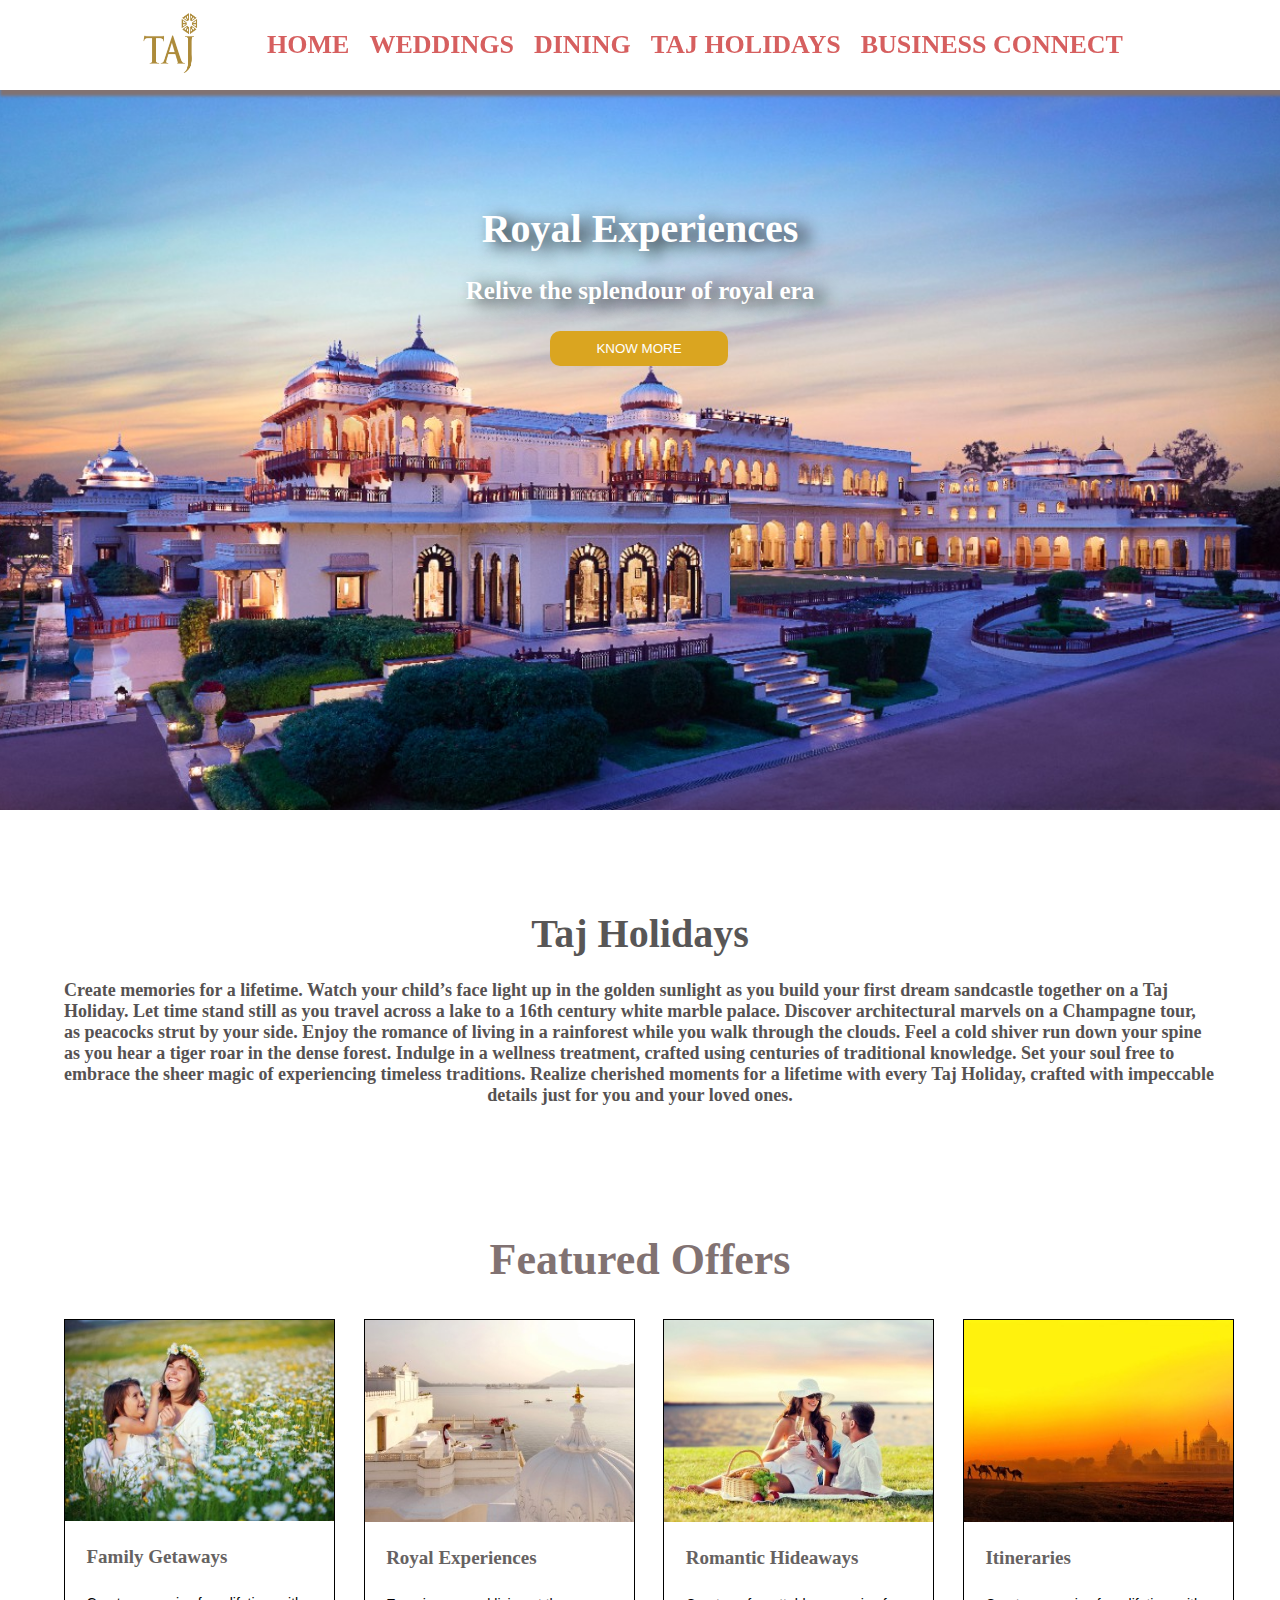
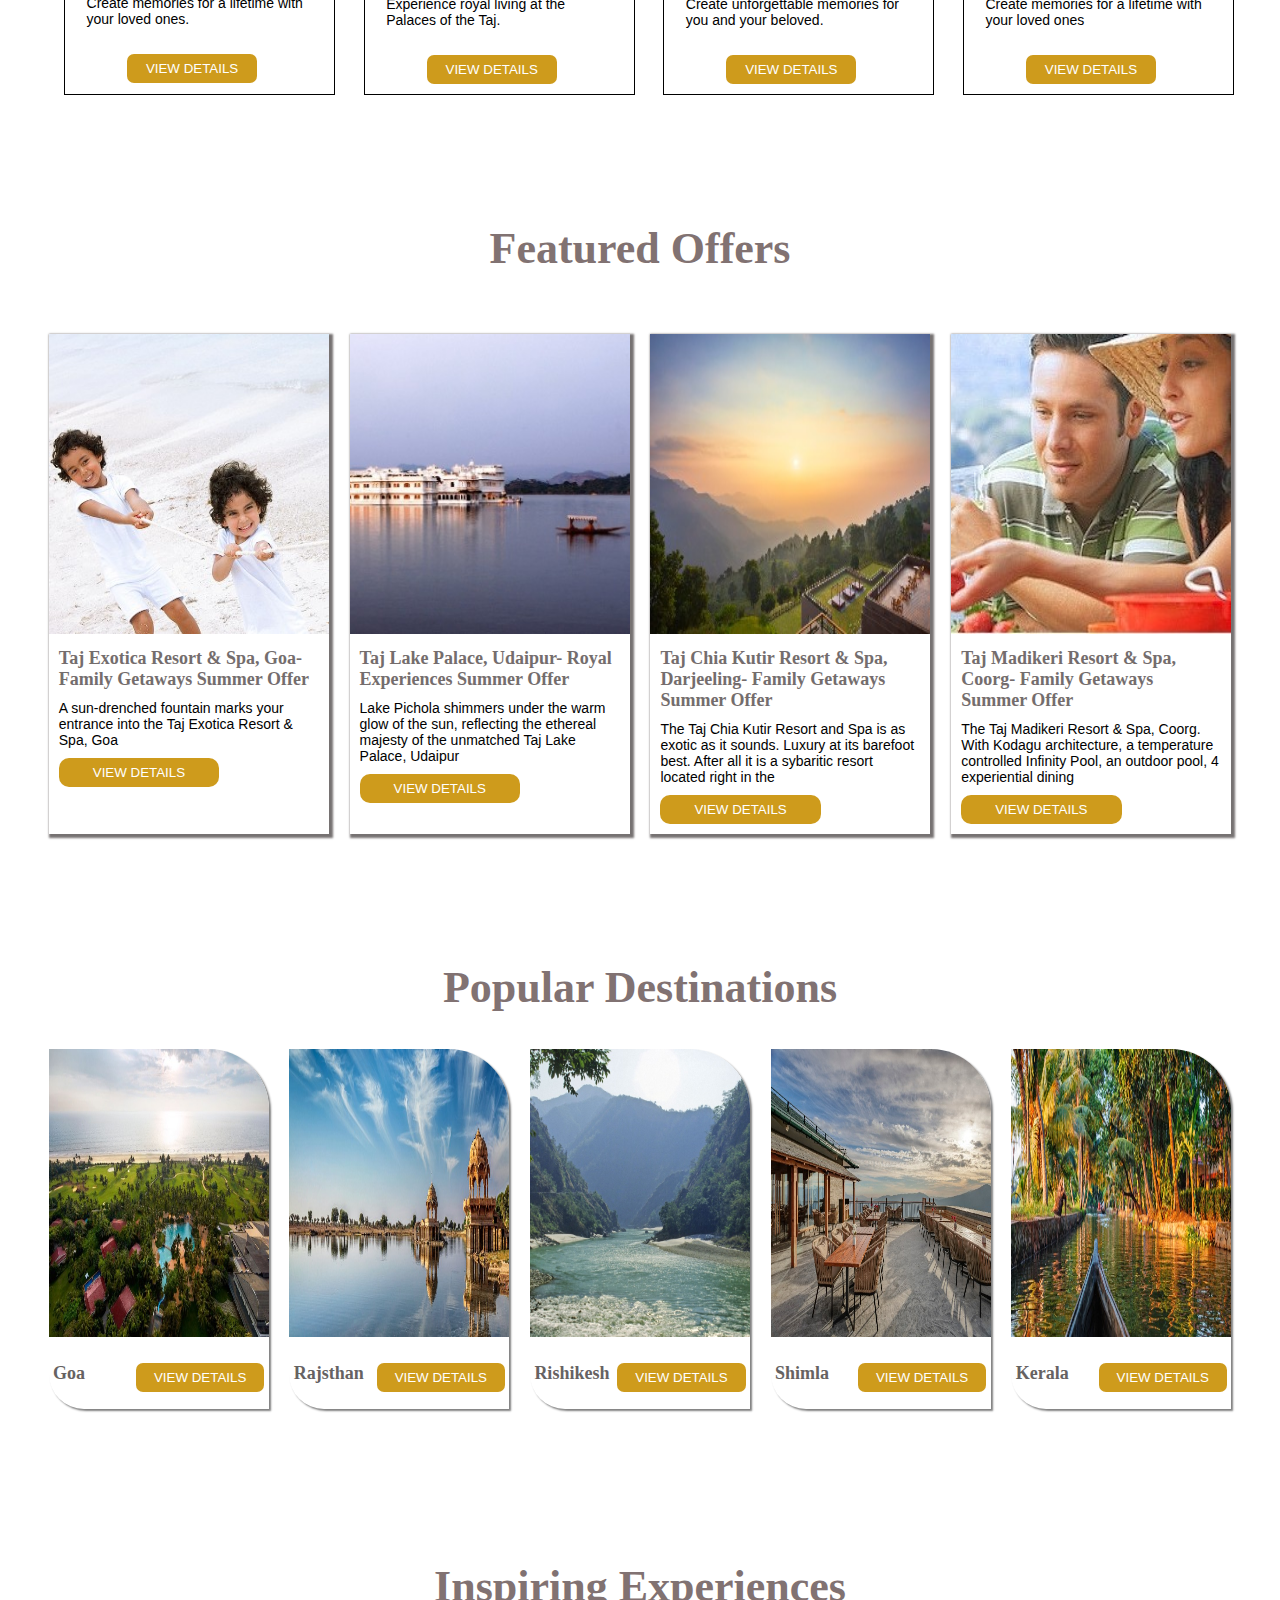
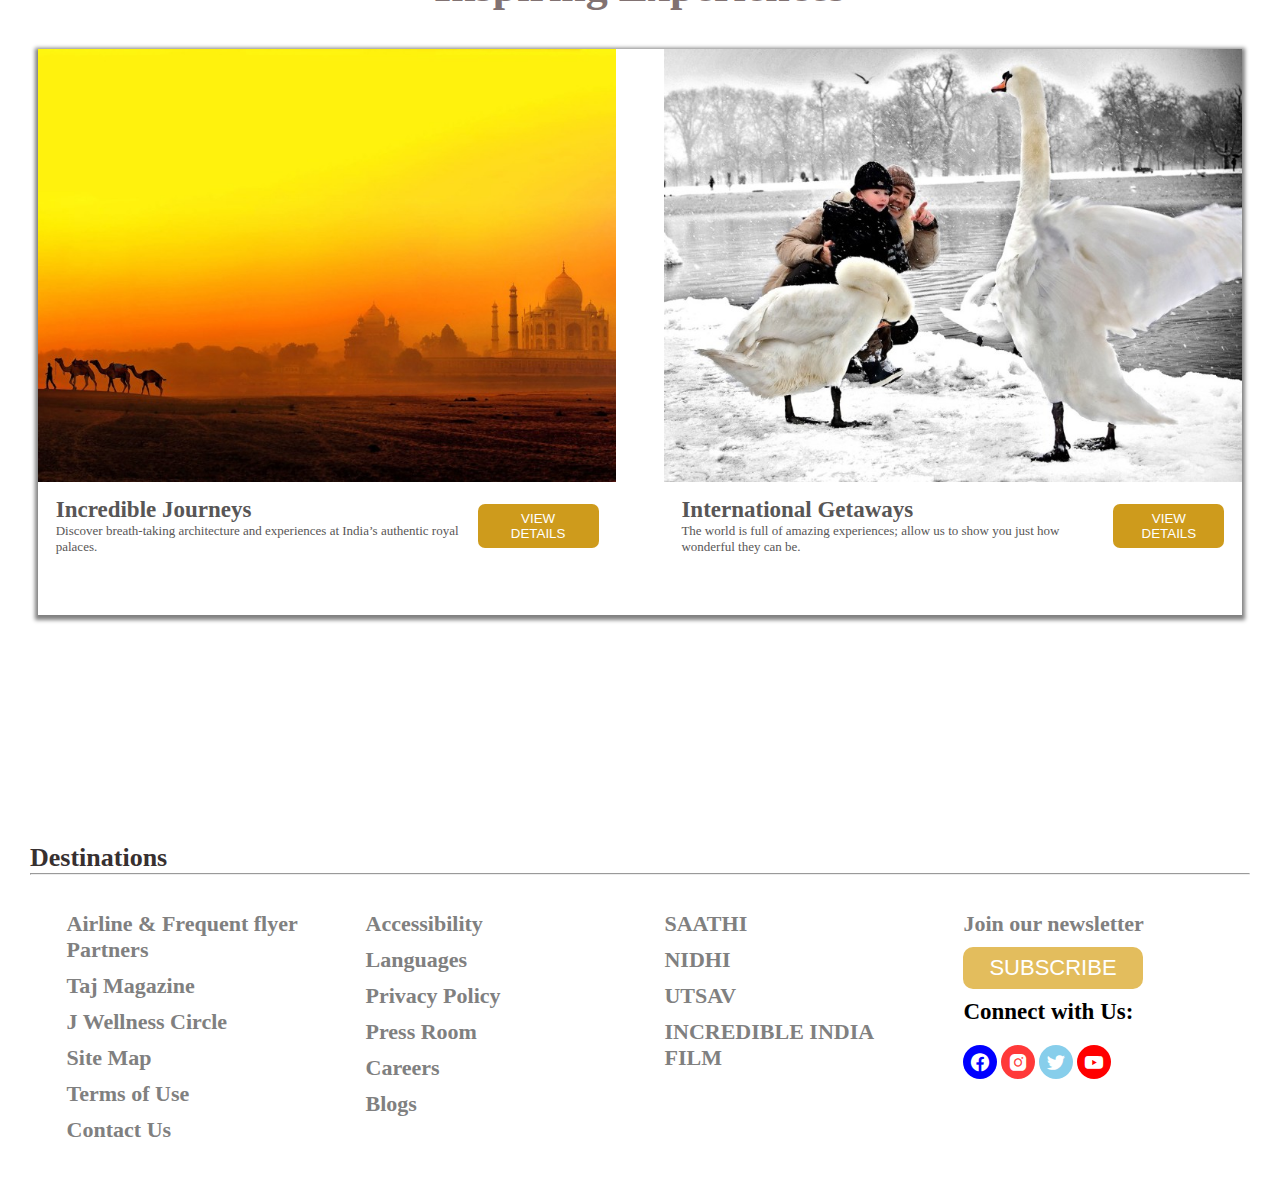
<file: giftcard.html>
<!DOCTYPE html>
<html lang="en">
  <head>
    <meta charset="UTF-8" />
    <meta http-equiv="X-UA-Compatible" content="IE=edge" />
    <meta name="viewport" content="width=device-width, initial-scale=1.0" />
    <title>Mohit Chawla</title>
    <link rel="stylesheet" href="./index.css" />
    <link rel="stylesheet" href="./media1.css" />
    <link
      href="https://unpkg.com/boxicons@2.1.4/css/boxicons.min.css"
      rel="stylesheet"
    />
  </head>
  <body>
    <div class="navbar">
      <div class="img">
        <img src="./image/logo.png" alt="" />
      </div>
      <ul>
        <li><a href="/">HOME</a></li>
        <li><a href="./wedding.html">WEDDINGS</a></li>
        <li><a href="./divin.html">DINING</a></li>
        <li><a href="./giftcard.html">TAJ HOLIDAYS</a></li>
        <li><a href="./businessconnect.html">BUSINESS CONNECT</a></li>
      </ul>
    </div>

    <!-- dining-start  -->
    <div class="royal-expen">
      <h2>Royal Experiences</h2>
      <p>Relive the splendour of royal era</p>
      <button>KNOW MORE</button>
    </div>
    <!-- dining-end -->
    <!-- taj holidays  start-->
    <div class="taj-holiday">
      <h2>Taj Holidays</h2>
      <p>
        Create memories for a lifetime. Watch your child’s face light up in the
        golden sunlight as you build your first dream sandcastle together on a
        Taj Holiday. Let time stand still as you travel across a lake to a 16th
        century white marble palace. Discover architectural marvels on a
        Champagne tour, as peacocks strut by your side. Enjoy the romance of
        living in a rainforest while you walk through the clouds. Feel a cold
        shiver run down your spine as you hear a tiger roar in the dense forest.
        Indulge in a wellness treatment, crafted using centuries of traditional
        knowledge. Set your soul free to embrace the sheer magic of experiencing
        timeless traditions. Realize cherished moments for a lifetime with every
        Taj Holiday, crafted with impeccable details just for you and your loved
        ones.
      </p>
    </div>
    <!-- taj holidays  end-->

    <!-- Featured Offers start -->
    <div class="featured-offers">
      <h2>Featured Offers</h2>
      <div class="featured-offerd">
        <div class="featured-offerd-box">
          <img src="./image/fo1.png" alt="" />
          <h3>Family Getaways</h3>
          <p>Create memories for a lifetime with your loved ones.</p>
          <button href="">VIEW DETAILS</button>
        </div>
        <div class="featured-offerd-box">
          <img src="./image/fo2.png" alt="" />
          <h3>Royal Experiences</h3>
          <p>Experience royal living at the Palaces of the Taj.</p>
          <button href="">VIEW DETAILS</button>
        </div>
        <div class="featured-offerd-box">
          <img src="./image/fo3.png" alt="" />
          <h3>Romantic Hideaways</h3>
          <p>Create unforgettable memories for you and your beloved.</p>
          <button href="">VIEW DETAILS</button>
        </div>
        <div class="featured-offerd-box">
          <img src="./image/fo4.png" alt="" />
          <h3>Itineraries</h3>
          <p>Create memories for a lifetime with your loved ones</p>
          <button href="">VIEW DETAILS</button>
        </div>
      </div>
    </div>
    <!-- Featured Offers end  -->
    <!-- Trending Offers start -->
    <div class="trending-offers">
      <h2>Featured Offers</h2>
      <div class="trending-offerd">
        <div class="trending-offerd-box">
          <img src="./image/to1.png" alt="" />
          <div class="tobt">
            <h3>Taj Exotica Resort & Spa, Goa- Family Getaways Summer Offer</h3>
            <p>
              A sun-drenched fountain marks your entrance into the Taj Exotica
              Resort & Spa, Goa
            </p>
            <button href="">VIEW DETAILS</button>
          </div>
        </div>
        <div class="trending-offerd-box">
          <img src="./image/to2.png" alt="" />
          <div class="tobt">
            <h3>Taj Lake Palace, Udaipur- Royal Experiences Summer Offer</h3>
            <p>
              Lake Pichola shimmers under the warm glow of the sun, reflecting
              the ethereal majesty of the unmatched Taj Lake Palace, Udaipur
            </p>
            <button href="">VIEW DETAILS</button>
          </div>
        </div>
        <div class="trending-offerd-box">
          <img src="./image/to3.png" alt="" />
          <div class="tobt">
            <h3>
              Taj Chia Kutir Resort & Spa, Darjeeling- Family Getaways Summer
              Offer
            </h3>
            <p>
              The Taj Chia Kutir Resort and Spa is as exotic as it sounds.
              Luxury at its barefoot best. After all it is a sybaritic resort
              located right in the
            </p>
            <button href="">VIEW DETAILS</button>
          </div>
        </div>
        <div class="trending-offerd-box">
          <img src="./image/to4.png" alt="" />
          <div class="tobt">
            <h3>
              Taj Madikeri Resort & Spa, Coorg- Family Getaways Summer Offer
            </h3>
            <p>
              The Taj Madikeri Resort & Spa, Coorg. With Kodagu architecture, a
              temperature controlled Infinity Pool, an outdoor pool, 4
              experiential dining
            </p>
            <button href="">VIEW DETAILS</button>
          </div>
        </div>
      </div>
    </div>
    <!-- Trending Offers end -->
    <!-- Popular-Destinations start -->
    <div class="population-destintion">
      <h2>Popular Destinations</h2>
      <div class="population-container">
        <div class="popu-con-box">
          <img src="./image/goa.png" alt="" />
          <div class="text-popu">
            <h3>Goa</h3>
            <button>VIEW DETAILS</button>
          </div>
        </div>
        <div class="popu-con-box">
          <img src="./image/rajes.png" alt="" />
          <div class="text-popu">
            <h3>Rajsthan</h3>
            <button>VIEW DETAILS</button>
          </div>
        </div>
        <div class="popu-con-box">
          <img src="./image/rishi.png" alt="" />
          <div class="text-popu">
            <h3>Rishikesh</h3>
            <button>VIEW DETAILS</button>
          </div>
        </div>
        <div class="popu-con-box">
          <img src="./image/simla.png" alt="" />
          <div class="text-popu">
            <h3>Shimla</h3>
            <button>VIEW DETAILS</button>
          </div>
        </div>
        <div class="popu-con-box">
          <img src="./image/kerala.png" alt="" />
          <div class="text-popu">
            <h3>Kerala</h3>
            <button>VIEW DETAILS</button>
          </div>
        </div>
      </div>
    </div>
    <!-- Popular-Destinations end -->
    <!-- Inspiring Experiences start -->
    <div class="ie">
      <h2>Inspiring Experiences</h2>
      <div class="ie-container">
        <div class="ie-col-1">
          <img src="./image/ie1.png" alt="" />
          <div class="ie-col-text">
            <div class="col-textt">
              <h2>Incredible Journeys</h2>
              <p>
                Discover breath-taking architecture and experiences at India’s
                authentic royal palaces.
              </p>
            </div>
            <div class="col-textt">
              <button>VIEW DETAILS</button>
            </div>
          </div>
        </div>
        <div class="ie-col-1">
          <img src="./image/ie2.png" alt="" />
          <div class="ie-col-text">
            <div class="col-textt">
              <h2>International Getaways</h2>
              <p>
                The world is full of amazing experiences; allow us to show you
                just how wonderful they can be.
              </p>
            </div>
            <div class="col-textt">
              <button>VIEW DETAILS</button>
            </div>
          </div>
        </div>
      </div>
    </div>
    <!-- Inspiring Experiences end -->

    <div class="piyush">
      <h2>Destinations</h2>
      <hr />
      <div class="footer">
        <div class="footer-col-1">
          <h3>Airline & Frequent flyer Partners</h3>
          <h3>Taj Magazine</h3>
          <h3>J Wellness Circle</h3>
          <h3>Site Map</h3>
          <h3>Terms of Use</h3>
          <h3>Contact Us</h3>
        </div>
        <div class="footer-col-1">
          <h3>Accessibility</h3>
          <h3>Languages</h3>
          <h3>Privacy Policy</h3>
          <h3>Press Room</h3>
          <h3>Careers</h3>
          <h3>Blogs</h3>
        </div>
        <div class="footer-col-1">
          <h3>SAATHI</h3>
          <h3>NIDHI</h3>
          <h3>UTSAV</h3>
          <h3>INCREDIBLE INDIA FILM</h3>
        </div>
        <div class="footer-col-1">
          <h3>Join our newsletter</h3>
          <button>SUBSCRIBE</button>
          <h4>Connect with Us:</h4>
          <div class="link-icon">
            <i class="bx bxl-facebook-circle fa"></i>
            <i class="bx bxl-instagram-alt inst"></i>
            <i class="bx bxl-twitter tel"></i>
            <i class="bx bxl-youtube you"></i>
          </div>
        </div>
      </div>
    </div>
  </body>
</html>
</file>
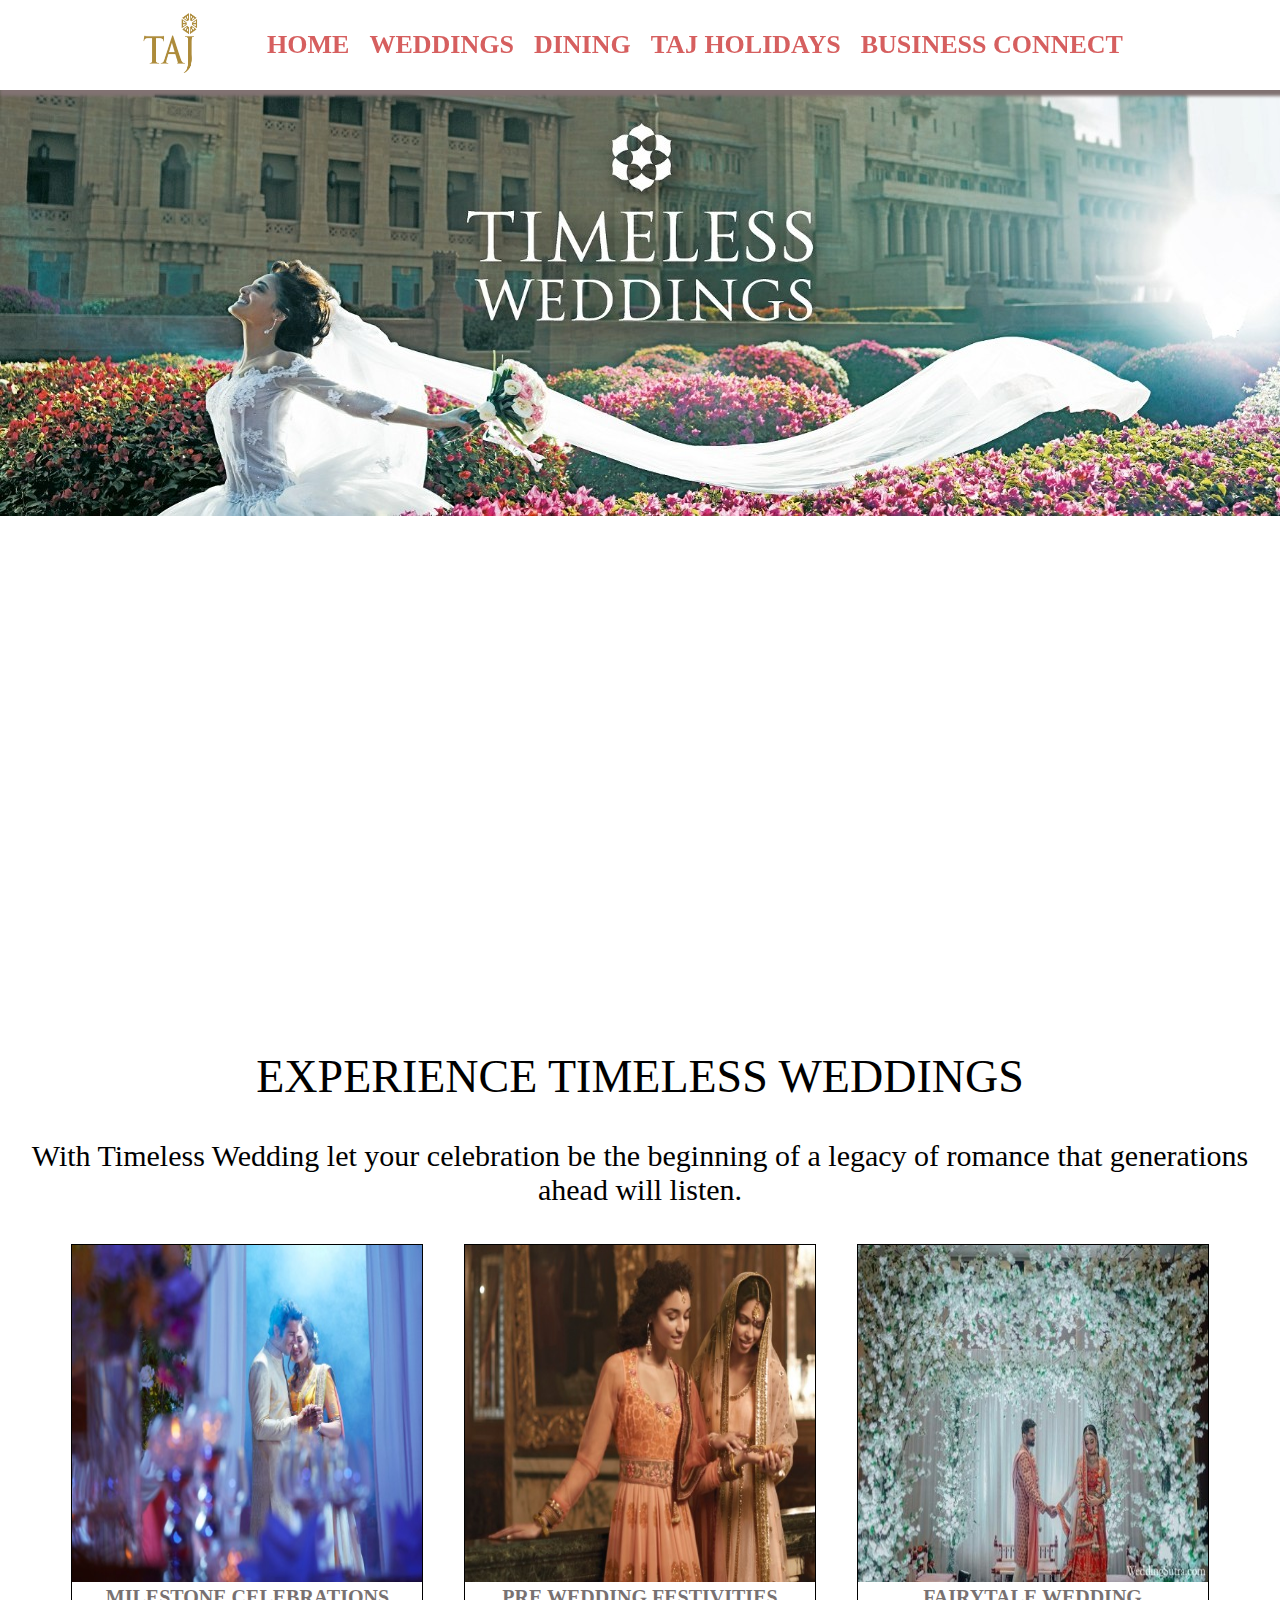
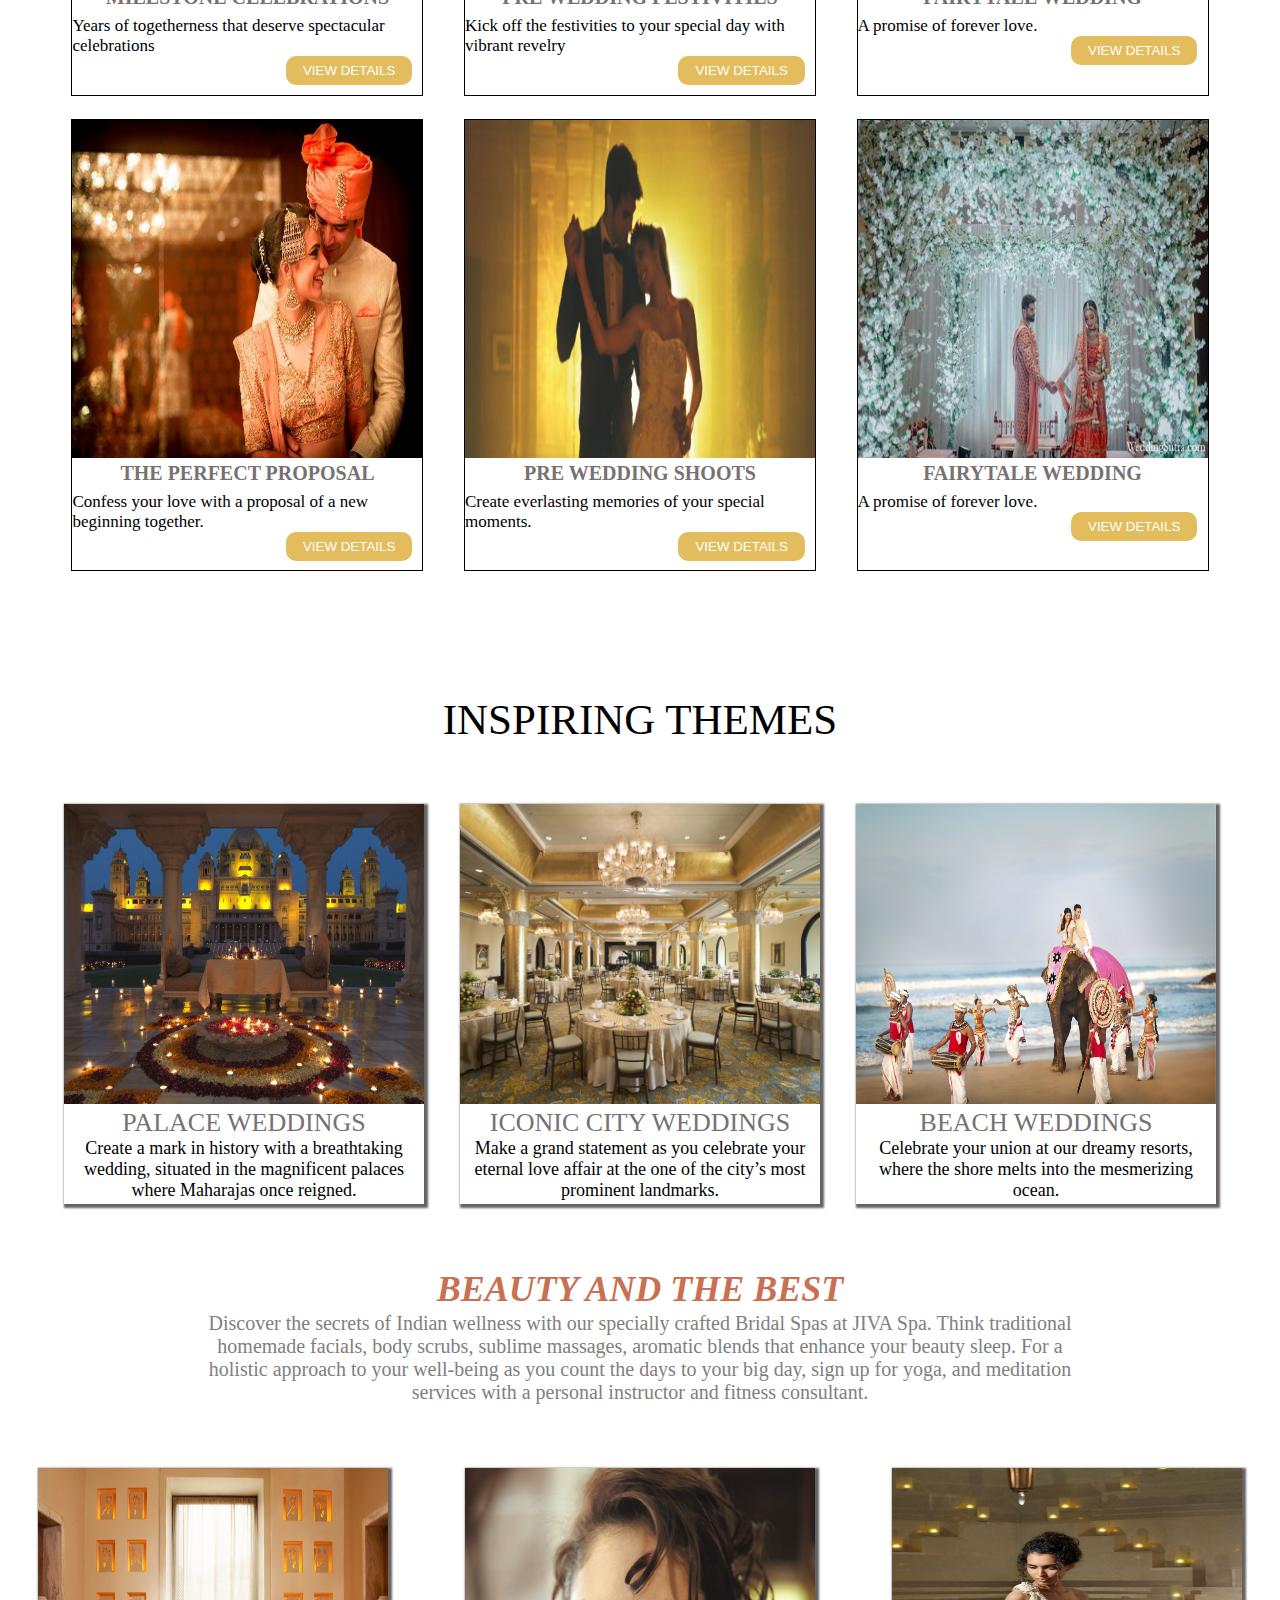
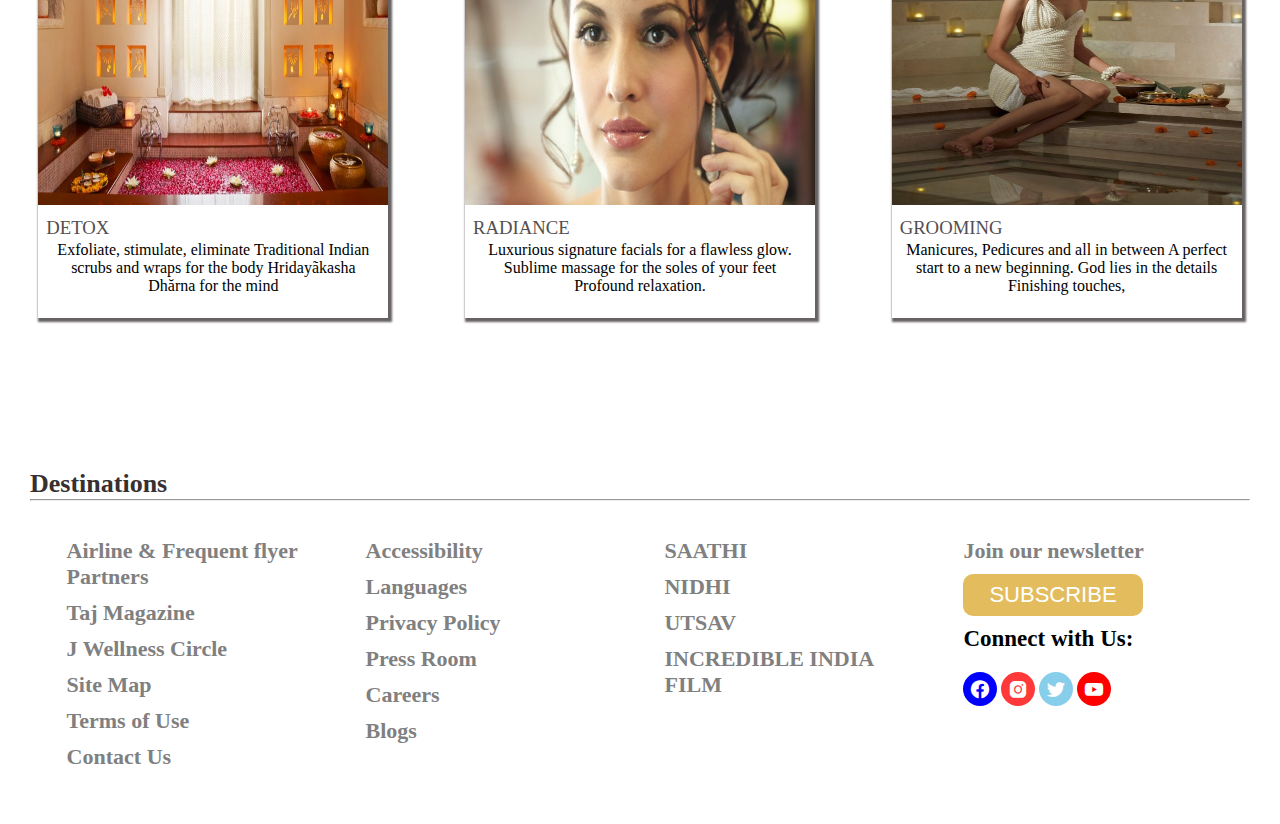
<file: wedding.html>
<!DOCTYPE html>
<html lang="en">
  <head>
    <meta charset="UTF-8" />
    <meta http-equiv="X-UA-Compatible" content="IE=edge" />
    <meta name="viewport" content="width=device-width, initial-scale=1.0" />
    <title>Mohit Chawla</title>
    <link rel="stylesheet" href="./index.css" />
    <link rel="stylesheet" href="./media1.css" />
    <link
      href="https://unpkg.com/boxicons@2.1.4/css/boxicons.min.css"
      rel="stylesheet"
    />
  </head>
  <body>
    <div class="navbar">
      <div class="img">
        <img src="./image/logo.png" alt="" />
      </div>
      <ul>
        <li><a href="/">HOME</a></li>
        <li><a href="./wedding.html">WEDDINGS</a></li>
        <li><a href="./divin.html">DINING</a></li>
        <li><a href="./giftcard.html">TAJ HOLIDAYS</a></li>
        <li><a href="./businessconnect.html">BUSINESS CONNECT</a></li>
      </ul>
    </div>

    <!-- wedding-container start -->
    <div class="wedding-container"></div>
    <!-- wedding container end -->
    <!-- expericenc start  -->
    <div class="padding">
      <h2>EXPERIENCE TIMELESS WEDDINGS</h2>
      <p>
        With Timeless Wedding let your celebration be the beginning of a legacy
        of romance that generations ahead will listen.
      </p>
    </div>
    <div class="experian-container-2">
      <div class="exper-col-2">
        <img src="./image/wedding-3,png.jpeg" alt="" />
        <div class="expre-text">
          <h3>MILESTONE CELEBRATIONS</h3>
          <p>Years of togetherness that deserve spectacular celebrations</p>
          <button>VIEW DETAILS</button>
        </div>
      </div>
      <div class="exper-col-2">
        <img src="./image/wedding-4.png" alt="" />
        <div class="expre-text">
          <h3>PRE WEDDING FESTIVITIES</h3>
          <p>
            Kick off the festivities to your special day with vibrant revelry
          </p>
          <button>VIEW DETAILS</button>
        </div>
      </div>
      <div class="exper-col-2">
        <img src="./image/wedding-2.png" alt="" />
        <div class="expre-text">
          <h3>FAIRYTALE WEDDING</h3>
          <p>A promise of forever love.</p>
          <button>VIEW DETAILS</button>
        </div>
      </div>
    </div>
    <div class="experian-container-2">
      <div class="exper-col-2">
        <img src="./image/id13.png" alt="" />
        <div class="expre-text-1">
          <h3>THE PERFECT PROPOSAL</h3>
          <p>Confess your love with a proposal of a new beginning together.</p>
          <button>VIEW DETAILS</button>
        </div>
      </div>
      <div class="exper-col-2">
        <img src="./image/pw.png" alt="" />
        <div class="expre-text-1">
          <h3>PRE WEDDING SHOOTS</h3>
          <p>Create everlasting memories of your special moments.</p>
          <button>VIEW DETAILS</button>
        </div>
      </div>
      <div class="exper-col-2">
        <img src="./image/wedding-2.png" alt="" />

        <h3>FAIRYTALE WEDDING</h3>
        <p>A promise of forever love.</p>
        <button>VIEW DETAILS</button>
      </div>
    </div>
    <!-- expericenc end  -->
    <!-- INSPIRING THEMES start -->
    <h2 class="h22">INSPIRING THEMES</h2>
    <div class="inspering-thime">
      <div class="it-col-1">
        <img src="./image/itthem1.png" alt="" />
        <h3>PALACE WEDDINGS</h3>
        <p>
          Create a mark in history with a breathtaking wedding, situated in the
          magnificent palaces where Maharajas once reigned.
        </p>
      </div>
      <div class="it-col-1">
        <img src="./image/itthem2.png" alt="" />
        <h3>ICONIC CITY WEDDINGS</h3>
        <p>
          Make a grand statement as you celebrate your eternal love affair at
          the one of the city’s most prominent landmarks.
        </p>
      </div>
      <div class="it-col-1">
        <img src="./image/itthem3.png" alt="" />
        <h3>BEACH WEDDINGS</h3>
        <p>
          Celebrate your union at our dreamy resorts, where the shore melts into
          the mesmerizing ocean.
        </p>
      </div>
    </div>
    <!-- INSPIRING THEMES end -->
    <!-- beutiful-site start -->
    <div class="etw-text">
      <h2>BEAUTY AND THE BEST</h2>
      <p>
        Discover the secrets of Indian wellness with our specially crafted
        Bridal Spas at JIVA Spa. Think traditional homemade facials, body
        scrubs, sublime massages, aromatic blends that enhance your beauty
        sleep. For a holistic approach to your well-being as you count the days
        to your big day, sign up for yoga, and meditation services with a
        personal instructor and fitness consultant.
      </p>
    </div>
    <div class="etwi-container">
      <div class="etw-col-1ii">
        <img src="./image/beutifull1.png" alt="" />
        <div class="etw-col-111-de">
          <h3>DETOX</h3>
          <p>
            Exfoliate, stimulate, eliminate Traditional Indian scrubs and wraps
            for the body Hridayãkasha Dhărna for the mind
          </p>
        </div>
      </div>
      <div class="etw-col-1ii">
        <img src="./image/beutifull2.png" alt="" />
        <div class="etw-col-111-de">
          <h3>RADIANCE</h3>
          <p>
            Luxurious signature facials for a flawless glow. Sublime massage for
            the soles of your feet Profound relaxation.
          </p>
        </div>
      </div>
      <div class="etw-col-1ii">
        <img src="./image/beutifull3.png" alt="" />
        <div class="etw-col-111-de">
          <h3>GROOMING</h3>
          <p>
            Manicures, Pedicures and all in between A perfect start to a new
            beginning. God lies in the details Finishing touches,
          </p>
        </div>
      </div>
    </div>
    <!-- beutiful-site end -->

    <!-- booking the hotel start -->

    <!-- <div class="bths">
      <div class="bths-col-1">
        <h1>To book your dream wedding contact us at:</h1>
        <h4>piyushchawla886@gmail.com</h4>
        <h4>Phone:-6355383843</h4>
        <h4>Phone:-8141629963</h4>
      </div>
      <div class="bths-col-2">
        <img src="./image/hotelb.png" alt="" />
      </div>
    </div> -->
    <!-- booking the hotel end -->

    <!-- foooter start  -->
    <div class="piyush">
      <h2>Destinations</h2>
      <hr />
      <div class="footer">
        <div class="footer-col-1">
          <h3>Airline & Frequent flyer Partners</h3>
          <h3>Taj Magazine</h3>
          <h3>J Wellness Circle</h3>
          <h3>Site Map</h3>
          <h3>Terms of Use</h3>
          <h3>Contact Us</h3>
        </div>
        <div class="footer-col-1">
          <h3>Accessibility</h3>
          <h3>Languages</h3>
          <h3>Privacy Policy</h3>
          <h3>Press Room</h3>
          <h3>Careers</h3>
          <h3>Blogs</h3>
        </div>
        <div class="footer-col-1">
          <h3>SAATHI</h3>
          <h3>NIDHI</h3>
          <h3>UTSAV</h3>
          <h3>INCREDIBLE INDIA FILM</h3>
        </div>
        <div class="footer-col-1">
          <h3>Join our newsletter</h3>
          <button>SUBSCRIBE</button>
          <h4>Connect with Us:</h4>
          <div class="link-icon">
            <i class="bx bxl-facebook-circle fa"></i>
            <i class="bx bxl-instagram-alt inst"></i>
            <i class="bx bxl-twitter tel"></i>
            <i class="bx bxl-youtube you"></i>
          </div>
        </div>
      </div>
    </div>
    <!-- footer end -->
  </body>
</html>
</file>
<file: index.css>
* {
    margin: 0;
    padding: 0;
}

.navbar {
    display: flex;
    align-items: center;
    justify-content: center;
    padding: 1%;
    box-shadow: 3px 3px 3px 3px #817272;
    position: sticky;
    top: 0;
    background-color: #fff;
    /* overflow: hidden; */


}



.img img {
    width: 70px;
    height: 60px;
    margin-right: 60px;
}

ul {
    display: flex;
}

ul li {
    list-style: none;
    padding-right: 20px;

}

ul li a {
    text-decoration: none;
    color: rgb(214, 95, 95);
    font-weight: 900;
    font-size: 26px;
}

.container {
    background-image: linear-gradient(45deg,
            rgba(115, 70, 66, 0.75),
            rgba(8, 33, 100, 0.75)), url(./image/tajhotel.png);
    background-size: cover;
    background-position: center;
    width: 100%;
    height: 100vh;

}

.piyush {
    padding-top: 100px;
    padding-left: 30px;
    padding-right: 30px;
}

.h2 {
    text-align: center;
    /* position: absolute; */
    padding-top: 20%;
    font-size: 60px;
    color: #fff;
    text-shadow: 4px 6px 6px #000;
    /* z-index: 9999; */
}

.text-text {
    text-align: center;
    padding-top: 100px;
    padding-left: 6%;
    padding-right: 6%;
}

.text-text h2 {
    font-size: 32px;
    margin-bottom: 3%;
}



.text-text p {
    font-size: 20px;
    text-align: center;
    margin-bottom: 2%;
    font-weight: 300;

}

.text-text b {
    font-size: 18px;
    text-align: center;
    margin-bottom: 10%;
}


.list-container {
    margin-top: 5%;
    margin-left: 60px;
    margin-right: 60px;
    display: flex;
    flex-wrap: wrap;
    justify-content: space-between;
    /* border: 1px solid #ccc; */
}



.col-left {
    flex-basis: 40%;

}



.house-img img {
    width: 100%;
    height: 100%;
}



.col-middle {
    flex-basis: 55%;
}

.col-middle h2 {
    padding-top: 3%;
    font-size: 40px;
    color: #181616;
    padding-bottom: 3%;
}

.col-middle {
    font-size: 26px;
    color: orangered;
}

.col-middle p {
    font-size: 25px;
    color: #463c3c;
    padding-bottom: 5%;
    text-align: center;
    text-align-last: left;
}

.btn-white {
    text-align: center;
    padding-top: -60%;
    margin-bottom: 20px;
}

.btn-white button {
    padding: 12px 26px;
    background-color: rgb(196, 111, 81);
    color: #fff;
    outline: none;
    border: none;
    border-radius: 10px;
}

.small-container {
    margin: 100px auto;
    text-align: center;
    /* max-width: 1080px; */
    width: 90vw;
    /* border: 2px solid #000; */
}

/* small-container start */
.small-container {
    padding-top: 3%;
    padding-left: 4%;
    padding-right: 4%;
}

.small-container h2 {
    font-size: 40px;
    color: #787171;
    text-transform: capitalize;
    margin-bottom: 3%;
}

.small-con-con {
    display: flex;
    justify-content: space-around;
    flex-wrap: wrap;
    align-items: center;
    margin-bottom: 6%;
}

.small-con-con-col-1 {
    width: 350px;
    height: 400px;
    border: 1px solid #000;
}

.small-con-con-col-1 img {
    width: 100%;
    height: 75%;
}

.offerr-text {
    text-align: left;
    padding: 1%;
}

.offerr-text h3 {
    font-size: 20px;
    color: #746d6d;
}

.offerr-text p {
    font-size: 14px;
    margin-bottom: 6px;
}

.offerr-text button {
    padding: 4px 26px;
    background-color: goldenrod;
    color: #fff;
    border: none;
    outline: none;
    border-radius: 7px;
}

/* small-container end */




.footer {
    display: flex;
    align-items: center;
    justify-content: space-between;
    flex-wrap: wrap;
    padding: 3%;
    cursor: pointer;

}

.piyush h2 {
    color: #373030;
    font-size: 26px;
    font-weight: 600;
}

.footer-col-1 {
    width: 250px;
    height: 250px;
}

.footer-col-1 h3 {
    font-size: 22px;
    color: grey;
    padding-bottom: 10px;
}

.footer-col-1 button {
    padding: 8px 26px;
    background-color: rgb(227, 189, 93);
    color: #fff;
    outline: none;
    border: none;
    border-radius: 10px;
    font-size: 22px;
    margin-bottom: 10px;

}

.footer-col-1 h4 {
    font-size: 23px;
    margin-bottom: 20px;
}

.link-icon .fa {
    background-color: blue;
    padding: 6px 6px;
    font-size: 22px;
    color: #fff;
    border-radius: 50%;
}

.link-icon .you {
    background-color: red;
    padding: 6px 6px;
    font-size: 22px;
    color: #fff;
    border-radius: 50%;
}

.link-icon .tel {
    background-color: skyblue;
    padding: 6px 6px;
    font-size: 22px;
    color: #fff;
    border-radius: 50%;
}

.link-icon .inst {
    background-color: rgba(255, 0, 0, 0.777);
    padding: 6px 6px;
    font-size: 22px;
    color: #fff;
    border-radius: 50%;
}

/* Wedding part start */
.wedding-container {
    background-image: url(./image/wedding.png);
    background-size: contain;
    width: 100%;
    height: 100vh;
    background-repeat: no-repeat;
    background-position: top;
}

/* Wedding part end */

/* experi start */
.padding {
    padding-top: 60px;
    text-align: center;
    padding-left: 30px;
    padding-right: 30px;
}

.padding h2 {
    font-size: 46px;
    font-weight: 400;
    margin-bottom: 3%;
}

.padding p {
    font-size: 30px;
    font-weight: 400;
    margin-bottom: 3%;
}



.experian-container-2 {
    display: flex;
    align-items: center;
    justify-content: space-around;
    flex-wrap: wrap;
    margin: 0px 4%;
}

.exper-col-2 {
    width: 350px;
    height: 450px;
    border: 1px solid #000;
    margin-bottom: 2%;

}

.exper-col-2 img {
    width: 100%;
    height: 75%;
}

.exper-col-2 h3 {
    text-align: center;
    padding-bottom: 2%;
    font-size: 20px;
    color: #787171;

}

.exper-col-2 button {
    margin-left: 61%;
    padding: 7px 17px;
    outline: none;
    border: none;
    background-color: rgb(227, 189, 93);
    color: #fff;
    border-radius: 10px;
}

.exper-col-2 p {
    font-size: 17px;
}

/* experi end */
/* beutiful-site start */
.etw-text {
    text-align: center;
    margin-top: 5%;
    margin-bottom: 5%;
}

.etw-text h2 {
    font-size: 36px;
    font-weight: 600;
    font-style: oblique;
    margin-bottom: 2px;
    color: rgb(201, 112, 80);

}

.etwi-container {
    display: flex;
    align-items: center;
    justify-content: space-around;
    flex-wrap: wrap;
}

.etw-col-1ii {
    width: 350px;
    height: 450px;
    /* border: 2px solid #000; */
    box-shadow: 2px 2px 2px 2px #666262;
    margin-bottom: 4%;
}

.etw-col-1ii img {
    width: 100%;
    height: 75%;
}

.etw-col-111-de {
    padding: 8px;

}

.etw-col-111-de h3 {
    text-align: left;
    color: rgb(84, 78, 78);
    font-weight: 400;
    margin-bottom: 2px;
}

.etw-col-111-de p {
    font-size: 16px;
    font-weight: 300;
    /* color: red; */
    text-align: center;

}

.etw-text p {
    font-size: 20px;
    width: 70%;
    margin: 0 auto;
    color: gray;

}




/* beutiful site end */

/* inspering-thime start */
.inspering-thime {
    margin: 60px 5%;
    /* border: 2px solid #000; */
    display: flex;
    align-items: center;
    justify-content: space-between;

}

.h22 {
    text-align: center;
    padding-top: 100px;
    font-size: 43px;
    font-weight: 300;
}

.it-col-1 {
    width: 360px;
    height: 400px;
    /* border: 2px #000 solid; */
    text-align: center;
    box-shadow: 2px 2px 2px 2px #666262;

}

.it-col-1 h3 {
    font-size: 26px;
    font-weight: 400;
    color: #787171;
}

.it-col-1 p {
    font-size: 18px;
    font-weight: 400;
}

.it-col-1 img {
    width: 100%;
    height: 75%;
}


/* diving-container-start */
.dining-container {
    background-image: url(./image/dining.png);
    background-size: cover;
    width: 100%;
    height: 80vh;
    background-repeat: no-repeat;
    background-position: center;
}

/* diving-container-end */
/* ud-container start */
.ud-container {
    padding-top: 100px;
    text-align: center;
}

.ud-container h2 {
    font-size: 40px;
    color: #787171;
    font-weight: 600;
}

.ud-con-text {
    width: 700px;
    padding: 4%;
    margin: 20px auto;
    /* border: 2px solid #797373; */
}

.ud-con-text p {
    font-size: 17px;
    color: rgb(133, 125, 125);
    font-weight: 600;
}

/* ud-container end */
/* Signature-Restaurants start */
.Signature-Restaurants {
    padding-top: 100px;
    text-align: center;
}

.Signature-Restaurants h2 {
    font-size: 40px;
    color: #787171;
    font-weight: 600;
}

.Signature-Restaurants-container {
    width: 1170px;
    margin: 20px auto;
    /* border: 2px solid #817272; */
    display: flex;
    justify-content: space-between;
    flex-wrap: wrap;
}

.Sr-box {
    flex-basis: 47%;
    border: 1px solid #817272;
    padding: 6px;
    margin-bottom: 2%;
    /* box-shadow: 0px 0px 0px 2px gray; */
}

.Sr-box img {
    width: 100%;
}

.Sr-box h3 {
    padding-left: 15px;
    font-size: 23px;
    color: #787171;
}

.Sr-box h6 {
    padding-left: 15px;
    font-size: 16px;
    color: #746d6d;
    padding-bottom: 10px;
}

.Sr-box button {
    border: none;
    outline: none;
    padding: 7px 23px;
    margin-left: 70%;
    background-color: goldenrod;
    color: #fff;
    border-radius: 10px;
}

/* Signature-Restaurants end */
/* Royal Expensition  start*/
.royal-expen {
    background-image: url(./image/royalexpensition.png);
    background-size: cover;
    width: 100%;
    height: 80vh;
    background-repeat: no-repeat;
    background-position: center;
}

.royal-expen h2 {
    text-align: center;
    padding-top: 9%;
    font-size: 40px;
    color: #fff;
    font-weight: 600;
    text-shadow: 10px 4px 17px #000;
    padding-bottom: 2%;
}

.royal-expen p {
    text-align: center;
    font-size: 25px;
    color: #fff;
    font-weight: 600;
    text-shadow: 10px 4px 17px #000;
    padding-bottom: 2%;
}

.royal-expen button {
    margin-left: 43%;
    border: none;
    outline: none;
    padding: 10px 46px;
    background-color: goldenrod;
    color: #fff;
    border-radius: 10px;

}

/* Royal Expensition  end*/
/* taj-holiday start */
.taj-holiday {
    margin: 100px 5%;
}

.taj-holiday h2 {
    text-align: center;
    margin-bottom: 2%;
    font-size: 40px;
    color: #585656;
    font-weight: 600;

}

.taj-holiday p {
    text-align: center;
    margin-bottom: 2%;
    font-size: 18px;
    color: rgb(86, 82, 82);
    font-weight: 600;
    text-align: left;
    text-align-last: center;
}

/* featured-offers start */
.featured-offers {
    margin: 10% 5%;
}

.featured-offers h2 {
    text-align: center;
    font-size: 44px;
    color: #817272;
}

.featured-offerd {
    display: flex;
    justify-content: space-between;
    flex-wrap: wrap;
    margin-top: 3%;
    width: 1170px;
}

.featured-offerd-box {
    flex-basis: 23%;
    border: 1px solid #000;
}

.featured-offerd-box img {
    width: 100%;
    padding-bottom: 8%;
}

.featured-offerd-box h3 {
    padding-left: 8%;
    margin-bottom: 10%;
    font-size: 19px;
    color: #666262;
}



.featured-offerd-box p {
    padding-left: 8%;
    padding-right: 8%;
    margin-bottom: 10%;
    font-size: 14px;
    font-family: Arial, Helvetica, sans-serif;
}

.featured-offerd-box button {
    /* font-size: 14px; */
    margin-left: 23%;
    margin-bottom: 10px;
    background-color: rgb(206, 155, 28);
    color: #fff;
    padding: 7px 19px;
    border: none;
    outline: none;
    border-radius: 7px;

}


/* featured-offers end */
/* trending-offers start */
.trending-offers {
    margin: 10% 3%;
}

.trending-offers h2 {
    text-align: center;
    font-size: 44px;
    color: #817272;
}

.trending-offerd {
    display: flex;
    justify-content: space-around;
    align-items: center;
    flex-wrap: wrap;
}

.trending-offerd-box {
    width: 280px;
    height: 500px;
    /* border: 1px solid #000; */
    box-shadow: 2px 2px 2px 2px #767272;
    margin-top: 5%;

}



.trending-offerd-box img {
    width: 100%;
    height: 60%;
}

.tobt {
    padding: 10px 10px;
}

.tobt h3 {
    font-size: 18px;
    padding-bottom: 10px;
    color: #746d6d;
}

.tobt p {
    font-size: 14px;
    padding-bottom: 10px;
    font-family: Arial, Helvetica, sans-serif;
}

.tobt button {
    padding: 7px 34px;
    /* align-items: center; */
    background-color: rgb(206, 155, 28);
    border: none;
    outline: none;
    border-radius: 10px;
    color: #fff;
}


/* trending-offers end */
/* population-destintion start */
.population-destintion {
    margin: 10% 3%;
}

.population-destintion h2 {
    text-align: center;
    font-size: 44px;
    color: #817272;
}

.population-container {
    display: flex;
    align-items: center;
    justify-content: space-around;
    flex-wrap: wrap;
    /* border: 1px solid #000; */
    margin-top: 3%;
}

.popu-con-box {
    width: 220px;
    height: 360px;
    /* border: 1px solid gray; */
    box-shadow: 2px 2px 2px gray;
    border-top-right-radius: 60px;
    border-bottom-left-radius: 35px;
    margin-bottom: 2%;
}

.popu-con-box img {
    width: 100%;
    height: 80%;
    border-top-right-radius: 60px;

}

.text-popu {
    padding: 10% 2%;
    display: flex;
    justify-content: space-between;
}

.text-popu h3 {
    font-size: 18px;
    color: #666262;
}

.text-popu button {
    padding: 7px 18px;
    /* align-items: center; */
    background-color: rgb(206, 155, 28);
    border: none;
    outline: none;
    border-radius: 7px;
    color: #fff;
}

/* population-destintion end */
/* Inspiring Experiences start */
.ie {
    margin: 10% 3%;
}

.ie h2 {
    text-align: center;
    font-size: 44px;
    color: #817272;
}

.ie-container {
    margin-top: 3%;
    display: flex;
    align-items: center;
    justify-content: space-between;
    flex-wrap: wrap;
    /* border: 1px solid gray; */
    box-shadow: 0px 2px 4px 3px gray;
}

.ie-col-1 {
    margin-bottom: 4%;
    flex-basis: 48%;
    /* border: 1px solid #000; */

}

.ie-col-1 img {
    width: 100%;
    /* padding-bottom: 20%; */
}

.ie-col-text {
    display: flex;
    align-items: center;
    justify-content: space-between;
    padding: 2% 3%;
}

.col-textt h2 {
    font-size: 23px;
    text-align: left;
    color: #585656;
}

.col-textt p {
    font-size: 13px;

    color: #585656;
}

.col-textt button {
    padding: 7px 18px;
    /* align-items: center; */
    background-color: rgb(206, 155, 28);
    border: none;
    outline: none;
    border-radius: 7px;
    color: #fff;
}

/*Inspiring Experiences end  */

/* taj-holiday end */

/* BUSINESS-CONNECT PART START */
.business-container {
    background-image: url(./image/CB.PNG);
    background-size: contain;
    width: 100%;
    height: 100vh;
    background-repeat: no-repeat;
    background-position: top;
}

.bussines-button {
    padding-top: 12%;
    padding-right: 6%;
    display: flex;
    justify-content: flex-end;
    /* align-items: flex-end; */
}

.bussines-button button {
    padding: 10px 38px;
    color: blue;
    font-size: 20px;
    font-weight: 400;
    outline: none;
    border: 3px solid blue;
}

.bussiness-text {
    padding-top: 18%;
    padding-left: 4%;
}

.bussiness-text h3 {
    color: #fff;
    font-size: 37px;
    font-family: 'Gill Sans', 'Gill Sans MT', Calibri, 'Trebuchet MS', sans-serif;
    font-weight: 600;
    text-shadow: 3px 3px 3px #000;

}

.bookwide-text {
    padding: 0% 10%;
    text-align: center;
}

.bookwide-text h3 {
    font-size: 30px;
    color: rgb(18, 18, 99);
    font-weight: 600;
    text-transform: capitalize;
    margin-bottom: 2%;
}

.bookwide-text p {
    font-size: 20px;
    font-weight: 900;
    margin-bottom: 5%;
}

.member-special {
    box-shadow: 2px 2px 2px 2px grey;
    width: 100%;
    height: 220px;
}

.member-special .row-1 {
    width: 100%;
    height: 20%;
    background-color: blue;

}

.member-special .row-1 h2 {
    padding: 1%;
    color: #fff;
    font-family: 'Times New Roman', Times, serif;

}

.member-special .row-2 {
    width: 100%;
    height: 80%;
    display: flex;
    justify-content: space-around;
    /* align-items: center; */
    flex-wrap: wrap;

}

.member-special .row-2 .ms-col-1 {
    flex-basis: 23%;
    border-right: 1px solid gray;
    /* border: 1px solid #000; */
}

.member-special .row-2 .ms-col-1 img {
    padding-top: 20px;
    width: 100px;
    height: 70px;
}

.member-special .row-2 .ms-col-1 p {
    font-size: 13px;
    font-weight: 700;
    text-align: center;

}

.member-special .row-2 .ms-col-4 {
    flex-basis: 23%;
    /* border-right: 1px solid gray; */
    /* border: 1px solid #000; */
}

.member-special .row-2 .ms-col-4 img {
    padding-top: 20px;
    width: 100px;
    height: 70px;
}

.member-special .row-2 .ms-col-4 p {
    font-size: 13px;
    font-weight: 700;
    text-align: center;

}

.eap {
    margin-top: 6%;
    margin-left: 4%;
    margin-right: 4%;
    margin-bottom: 3%;
    /* border: 1px solid gray; */
}

.eap h3 {
    text-align: center;
    font-size: 33px;
    color: rgb(68, 68, 177);
    padding-bottom: 3%;
}

.eap-container {
    display: flex;
    align-items: center;
    justify-content: space-around;
    /* flex-direction: column; */
    flex-wrap: wrap;
    /* border: 2px solid #000; */
}

.eap-container-col-1 {
    /* flex-basis: 47%; */
    width: 550px;
    height: 250px;
    margin-bottom: 2%;
    /* border: 1px solid #000; */
    box-shadow: 3px 3px 3px 6px skyblue;
    display: flex;
    align-items: left;
    justify-content: left;
    transition-duration: 0.4s;
}

.eap-container-col-2 {
    /* flex-basis: 47%; */
    width: 550px;
    height: 250px;
    margin-bottom: 2%;
    /* border: 1px solid #000; */
    box-shadow: 3px 3px 3px 6px skyblue;
    display: flex;
    align-items: left;
    justify-content: left;
    transition-duration: 0.4s;

}

.eap-container-col-3 {
    /* flex-basis: 47%; */
    width: 550px;
    height: 250px;
    margin-bottom: 2%;
    /* border: 1px solid #000; */
    box-shadow: 3px 3px 3px 6px skyblue;
    display: flex;
    align-items: left;
    justify-content: left;
    transition-duration: 0.4s;
}

.eap-container-col-4 {
    /* flex-basis: 47%; */
    width: 550px;
    height: 250px;
    margin-bottom: 2%;
    /* border: 1px solid #000; */
    box-shadow: 3px 3px 3px 6px skyblue;
    display: flex;
    align-items: left;
    justify-content: left;
    transition-duration: 0.4s;
}

.eap-container-col-5 {
    /* flex-basis: 47%; */
    width: 550px;
    height: 250px;
    margin-bottom: 2%;
    /* border: 1px solid #000; */
    box-shadow: 3px 3px 3px 6px skyblue;
    display: flex;
    align-items: left;
    justify-content: left;
    transition-duration: 0.4s;
}

.eap-container-col-6 {
    /* flex-basis: 47%; */
    width: 550px;
    height: 250px;
    margin-bottom: 2%;
    /* border: 1px solid #000; */
    box-shadow: 3px 3px 3px 6px skyblue;
    display: flex;
    align-items: left;
    justify-content: left;
    transition-duration: 0.4s;
}

.eap-container-col-7 {
    /* flex-basis: 47%; */
    width: 550px;
    height: 250px;
    margin-bottom: 2%;
    /* border: 1px solid #000; */
    box-shadow: 3px 3px 3px 6px skyblue;
    display: flex;
    align-items: left;
    justify-content: left;
    transition-duration: 0.4s;
}

.eap-container-col-8 {
    /* flex-basis: 47%; */
    width: 550px;
    height: 250px;
    margin-bottom: 2%;
    /* border: 1px solid #000; */
    box-shadow: 3px 3px 3px 6px skyblue;
    display: flex;
    align-items: left;
    justify-content: left;
    transition-duration: 0.4s;
}

.eap-container-col-9 {
    /* flex-basis: 47%; */
    width: 550px;
    height: 250px;
    margin-bottom: 2%;
    /* border: 1px solid #000; */
    box-shadow: 3px 3px 3px 6px skyblue;
    display: flex;
    align-items: left;
    justify-content: left;
    transition-duration: 0.4s;
}

.eap-container-col-10 {
    /* flex-basis: 47%; */
    width: 550px;
    height: 250px;
    margin-bottom: 2%;
    /* border: 1px solid #000; */
    box-shadow: 3px 3px 3px 6px skyblue;
    display: flex;
    align-items: left;
    justify-content: left;
    transition-duration: 0.4s;
}

.eap-container-col-1:hover {
    border: 3px solid goldenrod;
}

.eap-container-col-2:hover {
    border: 3px solid rgb(197, 147, 18);
}

.eap-container-col-3:hover {
    border: 3px solid rgb(197, 147, 18);
}

.eap-container-col-4:hover {
    border: 3px solid rgb(197, 147, 18);
}

.eap-container-col-5:hover {
    border: 3px solid rgb(197, 147, 18);
}

.eap-container-col-6:hover {
    border: 3px solid rgb(197, 147, 18);
}

.eap-container-col-7:hover {
    border: 3px solid rgb(197, 147, 18);
}

.eap-container-col-8:hover {
    border: 3px solid rgb(197, 147, 18);
}

.eap-container-col-9:hover {
    border: 3px solid rgb(197, 147, 18);
}

.eap-container-col-10:hover {
    border: 3px solid rgb(197, 147, 18);
}

.eap-text {
    /* text-align: center; */
    padding-top: 3%;
    padding-left: 4%;
    padding-bottom: 6px;
}

.eap-text h4 {
    font-size: 23px;
    margin-bottom: 10px;
}

.eap-text i {
    font-size: 18px;
    color: #4a4545;
}

.eap-text p {
    font-size: 18px;
    font-weight: 400;
    margin-bottom: 8%;
}

.eap-text button {
    padding: 12px 27px;
    background-color: goldenrod;
    color: #fff;
    font-size: 12px;
    border: none;
    outline: none;
    border-radius: 10px;
}

.eap-container-col-1 img {
    width: 50%;
    height: 100%;
}

.eap-container-col-2 img {
    width: 50%;
    height: 100%;
}

.eap-container-col-3 img {
    width: 50%;
    height: 100%;
}

.eap-container-col-4 img {
    width: 50%;
    height: 100%;
}

.eap-container-col-5 img {
    width: 50%;
    height: 100%;
}

.eap-container-col-6 img {
    width: 50%;
    height: 100%;
}

.eap-container-col-7 img {
    width: 50%;
    height: 100%;
}

.eap-container-col-8 img {
    width: 50%;
    height: 100%;
}

.eap-container-col-9 img {
    width: 50%;
    height: 100%;
}

.eap-container-col-10 img {
    width: 50%;
    height: 100%;
}



/* BUSINESS-CONNECT PART END */

/* FrequentlyAsked Questionsstart  */
.fap {
    padding-top: 100px;

}

.fap h3 {
    text-align: center;
    font-size: 35px;
    color: rgb(56, 56, 170);
    font-weight: 600;
    margin-bottom: 20px;
}

.fap p {
    text-align: center;
    font-size: 25px;
    color: rgb(14, 14, 15);
    font-weight: 400;
    margin-bottom: 20px;
}

.fap-container {
    margin-left: 10%;
    margin-right: 10%;
}

details {
    box-shadow: 2px 2px 2px 2px gray;
    padding: 2%;
    font-size: 30px;
    color: goldenrod;
    margin-bottom: 2%;

}

details h5 {
    font-size: 18px;
    color: gray;
    padding: 1%;
}


/* FrequentlyAsked Questionsend  */
</file>
<file: media1.css>
@media only screen and (max-width: 1200px) {
    /* body {
        background-color: red;
    } */

    .img img {
        margin-right: 30px;
    }



    ul li {
        padding-right: 16px;
    }

    ul li a {
        font-size: 23px;
    }

    .col-left {
        flex-basis: 100%;
        /* border: 1px solid #000; */
    }

    .col-middle {
        flex-basis: 100%;
        /* border: 1px solid #000; */

    }

    .small-container {
        padding-top: 2%;
        padding-left: 2%;
        padding-right: 2%;
    }

    .small-con-con-col-1 {
        width: 290px;
        height: 400px;
        border: 1px solid #000;
        margin-right: 1px;
    }

    .experian-container-2 {
        margin: 0px 0%;
    }

    .exper-col-2 {
        width: 300px;
        height: 450px;
        border: 1px solid #000;
        margin-bottom: 2%;
    }

    .exper-col-2 h3 {
        font-size: 18px;
    }

    .exper-col-2 button {
        /* margin-left: 61%; */
        margin-right: 6%;
        padding: 4px 17px;
        font-size: 12px;

    }

    .wedding-container {
        width: 100%;
        height: 73vh;
    }

    .exper-col-2 p {
        font-size: 14px;
    }

    .inspering-thime {
        margin: 40px 2%;
    }

    .it-col-1 {
        width: 340px;
        /* height: 420px; */
        margin-right: 10px;
        /* border: 2px #000 solid; */
    }

    .it-col-1 h3 {
        font-size: 20px;
    }

    .it-col-1 p {
        font-size: 16px;
    }

    .it-col-1 img {
        width: 100%;
        height: 70%;
    }

    .etw-text p {
        font-size: 16px;
        width: 90%;
    }

    .etw-col-1ii {
        width: 320px;
        height: 450px;
        /* border: 2px solid #000; */
        box-shadow: 2px 2px 2px 2px #666262;
        margin-bottom: 4%;
    }

    .Signature-Restaurants {
        padding-top: 32px;

    }

    .Sr-box {
        flex-basis: 100%;
    }

    .Signature-Restaurants-container {
        width: 100%;

    }

    .featured-offers {
        margin: 10% 2%;
    }

    .featured-offerd {
        width: 100%;
    }

    .bookwide-text {
        padding: 0% 3%;
        /* text-align: center; */
    }

    .fap-container {
        margin-left: 5%;
        margin-right: 5%;
    }


}

@media only screen and (max-width: 885px) {
    ul li a {
        font-size: 18px;
    }

    .small-con-con-col-1 {
        width: 250px;
        height: 400px;
        border: 1px solid #000;
        margin-bottom: 10px;
    }

    .small-con-con-col-1 img {
        width: 100%;
        height: 70%;
    }

    .offerr-text h3 {
        font-size: 18px;
        margin-bottom: 10px;
        color: #746d6d;
    }
}





@media only screen and (max-width: 430px) {
    /* body {
        background-color: rgb(29, 6, 10);
    } */

    .navbar {
        flex-direction: column;
    }

    .img img {
        width: 40px;
        height: 40px;
        margin-right: 20px;
    }


    ul li {
        list-style: none;
        padding-right: 4px;

    }

    ul li a {
        text-decoration: none;
        color: rgb(214, 95, 95);
        font-weight: 900;
        font-size: 12px;
    }

    .h2 {
        padding-top: 41%;
        font-size: 35px;
    }

    .text-text h2 {
        font-size: 24px;
        margin-bottom: 2%;
    }

    .text-text p {
        font-size: 14px;
        font-weight: 200;
    }

    .text-text b {
        font-size: 12px;
        text-align: center;
        margin-bottom: 10%;
    }

    .col-middle h2 {
        padding-top: 3%;
        font-size: 26px;
        color: #181616;
        padding-bottom: 0%;
    }

    .col-middle p {
        font-size: 17px;
        color: #463c3c;
        padding-bottom: 5%;
        text-align: left;
        text-align-last: left;
    }

    .btn-white button {
        padding: 7px 28px;
        border-radius: 8px;
    }

    .small-container h2 {
        font-size: 30px;
        color: #787171;
        text-transform: capitalize;
        margin-bottom: 3%;
    }

    .footer-col-1 h3 {
        font-size: 14px;
        padding-bottom: 6px;
    }

    .footer-col-1 {
        width: 100%;
        height: 150px;
        text-align: center;
    }

    .footer-col-1 button {
        padding: 8px 19px;
        background-color: rgb(227, 189, 93);
        color: #fff;
        outline: none;
        border: none;
        border-radius: 10px;
        font-size: 14px;
        margin-bottom: 10px;
    }

    .footer-col-1 h4 {
        font-size: 18px;
        margin-bottom: 20px;
    }

    .wedding-container {
        width: 100%;
        height: 28vh;
    }

    .padding h2 {
        font-size: 30px;
        font-weight: 400;
        margin-bottom: 3%;
    }

    .padding p {
        font-size: 18px;
        font-weight: 400;
        margin-bottom: 3%;
    }

    .h22 {
        text-align: center;
        padding-top: 43px;
        font-size: 31px;
        font-weight: 300;
    }

    .inspering-thime {
        flex-direction: column;
    }

    .it-col-1 {
        margin-bottom: 20px;
    }

    .etw-text h2 {
        font-size: 25px;
        font-weight: 400;

    }

    .etw-text p {
        font-size: 12px;
        width: 95%;
    }

    .ud-container h2 {
        font-size: 30px;
        color: #787171;
        font-weight: 400;
    }

    .ud-con-text {
        width: 90%;
        padding: 4%;
        /* margin: 20px auto; */
        /* border: 2px solid #797373; */
    }

    .Signature-Restaurants h2 {
        font-size: 30px;
        color: #787171;
        font-weight: 600;
    }

    .Sr-box h3 {
        padding-left: 15px;
        font-size: 16px;
    }

    .Sr-box h6 {
        padding-left: 15px;
        font-size: 10px;
        color: #746d6d;
        padding-bottom: 10px;
    }

    .Sr-box button {
        border: none;
        outline: none;
        padding: 10px 18px;
        margin-left: 31%;
        background-color: goldenrod;
        color: #fff;
        border-radius: 10px;
    }

    .royal-expen h2 {
        text-align: center;
        padding-top: 28%;
        font-size: 39px;
        color: #fff;
        font-weight: 600;
        text-shadow: 10px 4px 17px #000;
        padding-bottom: 2%;
    }

    .royal-expen p {
        text-align: center;
        font-size: 16px;
        color: #fff;
        font-weight: 400;
        text-shadow: 10px 4px 17px #000;
        padding-bottom: 2%;
    }

    .royal-expen button {
        margin-left: 27%;
        border: none;
        outline: none;
        padding: 10px 46px;
        background-color: goldenrod;
        color: #fff;
        border-radius: 10px;
    }

    .taj-holiday h2 {
        text-align: center;
        margin-bottom: 2%;
        font-size: 33px;
        color: #585656;
        font-weight: 600;
    }

    .taj-holiday p {
        text-align: center;
        margin-bottom: 2%;
        font-size: 12px;
        color: rgb(86, 82, 82);
        font-weight: 600;
        text-align: left;
        text-align-last: center;
    }

    .featured-offerd {
        flex-direction: column;
    }

    .featured-offerd-box {
        flex-basis: 100%;
        border: 1px solid #000;
        margin-bottom: 10px;
    }

    .featured-offerd-box img {
        width: 100%;
        padding-bottom: 0%;
    }

    .featured-offerd-box h3 {
        padding-left: 8%;
        margin-bottom: 1%;
        font-size: 20px;
        color: #666262;
    }

    .featured-offerd-box p {
        padding-left: 8%;
        padding-right: 8%;
        margin-bottom: 0%;
        font-size: 14px;
        font-family: Arial, Helvetica, sans-serif;
    }

    .featured-offerd-box button {
        /* font-size: 14px; */
        margin-left: 23%;
        margin-bottom: 50px;
        background-color: rgb(206, 155, 28);
        color: #fff;
        padding: 7px 19px;
        border: none;
        outline: none;
        border-radius: 7px;
    }

    .ie h2 {
        text-align: center;
        font-size: 32px;
        color: #817272;
    }

    .ie-container {
        flex-direction: column;
        margin-bottom: 20px;
    }

    .ie-col-text {
        flex-direction: column;
    }

    .ie h2 {
        text-align: center;
        font-size: 25px;
        color: #817272;
    }

    .col-textt p {
        font-size: 16px;
        color: #585656;
    }

    .bussiness-text {
        padding-top: 0%;
        padding-left: 4%;
    }

    .bussiness-text h3 {
        color: #fff;
        font-size: 30px;
        font-family: 'Gill Sans', 'Gill Sans MT', Calibri, 'Trebuchet MS', sans-serif;
        font-weight: 400;
        text-shadow: 3px 3px 3px #000;
    }

    .bussines-button button {
        padding: 8px 23px;
        color: blue;
        font-size: 11px;
        font-weight: 400;
        outline: none;
        border: 3px solid blue;
    }

    .business-container {
        background-image: url(./image/CB.PNG);
        background-size: contain;
        width: 100%;
        height: 45vh;
        background-repeat: no-repeat;
        background-position: top;
    }

    .bookwide-text h3 {
        font-size: 23px;

    }

    .bookwide-text p {
        font-size: 13px;
        font-weight: 900;
        margin-bottom: 5%;
    }

    .member-special {
        box-shadow: 2px 2px 2px 2px grey;
        width: 100%;
        height: 100%;
    }

    .member-special .row-2 .ms-col-1 {
        flex-basis: 100%;
        /* border-right: 1px solid gray; */
        /* border: 1px solid #000; */
        border-bottom: 3px solid gray;
    }

    .member-special .row-2 .ms-col-4 {
        flex-basis: 100%;
        /* border-right: 1px solid gray; */
        /* border: 1px solid #000; */
    }

    .eap h3 {
        /* text-align: center;
        font-size: 26px;
        color: rgb(68, 68, 177);
        padding-bottom: 3%; */
        display: none;
    }



    .eap-container {
        /* flex-direction: column;
        width: 100%; */
        display: none;
    }

    .fap h3 {
        text-align: center;
        font-size: 29px;
        color: rgb(56, 56, 170);
        font-weight: 600;
        margin-bottom: 10px;
    }

    .fap p {
        text-align: center;
        font-size: 18px;
        color: rgb(14, 14, 15);
        font-weight: 400;
        margin-bottom: 10px;
    }

    details {
        box-shadow: 2px 2px 2px 2px gray;
        padding: 2%;
        font-size: 23px;
        color: goldenrod;
        margin-bottom: 2%;
    }

    details h5 {
        font-size: 16px;
        color: gray;
        padding: 1%;
    }


}
</file>
